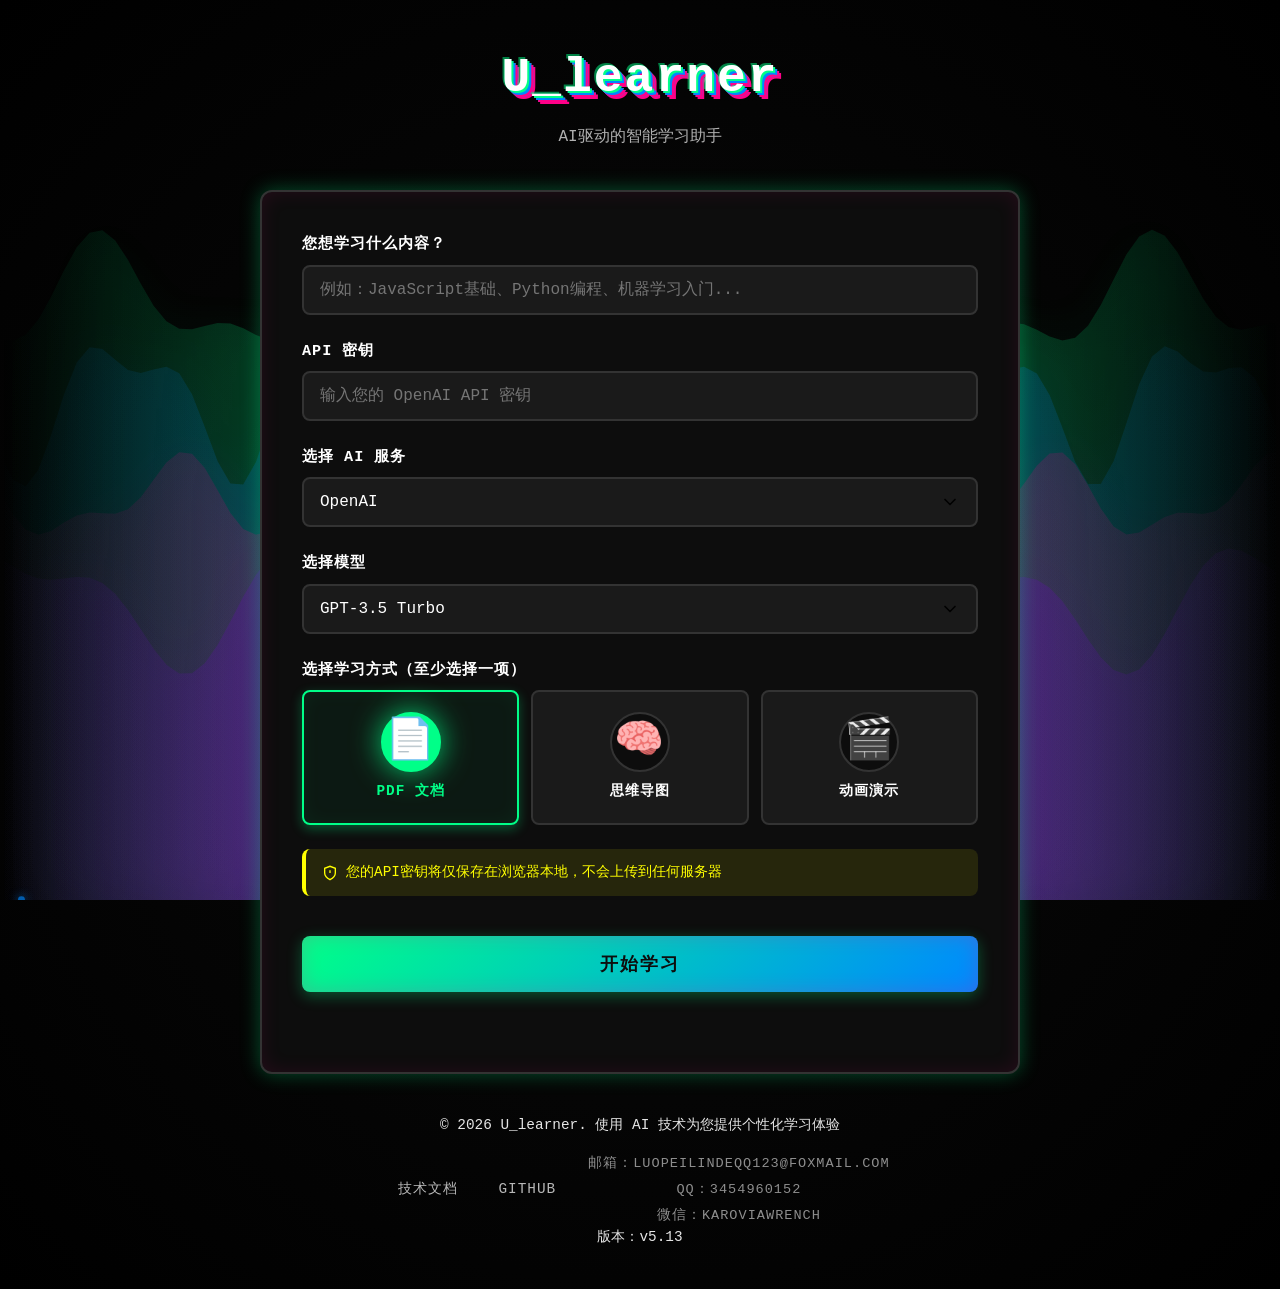
<file: index.html>
<!DOCTYPE html>
<html lang="zh-CN">
<head>
    <meta charset="UTF-8">
    <meta name="viewport" content="width=device-width, initial-scale=1.0">
    <meta http-equiv="Cache-Control" content="no-cache, no-store, must-revalidate">
    <meta http-equiv="Pragma" content="no-cache">
    <meta http-equiv="Expires" content="0">
    <title>U_learner - 在线学习助手</title>
    <link rel="stylesheet" href="css/style.css">
</head>
<body>
    <div class="container">
        <header class="header">
            <h1 class="logo" data-text="U_learner">U_learner</h1>
            <p class="tagline">AI驱动的智能学习助手</p>
        </header>

        <main class="main-content">
            <div class="search-section">
                <form id="searchForm" class="search-form">
                    <div class="form-group">
                        <label for="searchInput">您想学习什么内容？</label>
                        <input
                            type="text"
                            id="searchInput"
                            class="search-input"
                            placeholder="例如：JavaScript基础、Python编程、机器学习入门..."
                            required
                        >
                    </div>

                    <div class="form-group">
                        <label for="apiKeyInput">API 密钥</label>
                        <input
                            type="password"
                            id="apiKeyInput"
                            class="api-input"
                            placeholder="输入您的 OpenAI API 密钥"
                        >
                        <button type="button" class="toggle-password" id="togglePassword">
                            <svg xmlns="http://www.w3.org/2000/svg" width="20" height="20" viewBox="0 0 24 24" fill="none" stroke="currentColor" stroke-width="2">
                                <path d="M1 12s4-8 11-8 11 8 11 8-4 8-11 8-11-8-11-8z"/>
                                <circle cx="12" cy="12" r="3"/>
                            </svg>
                        </button>
                    </div>

                    <div class="form-group">
                        <label for="aiServiceSelect">选择 AI 服务</label>
                        <select id="aiServiceSelect" class="service-select"></select>
                    </div>

                    <div class="form-group">
                        <label for="modelSelect">选择模型</label>
                        <select id="modelSelect" class="model-select"></select>
                    </div>

                    <div class="form-group">
                        <label>选择学习方式（至少选择一项）</label>
                        <div class="learning-options">
                            <label class="option-card">
                                <input type="checkbox" name="learningMode" value="pdf" checked>
                                <span class="option-icon">📄</span>
                                <span class="option-label">PDF 文档</span>
                            </label>
                            <label class="option-card">
                                <input type="checkbox" name="learningMode" value="mindmap">
                                <span class="option-icon">🧠</span>
                                <span class="option-label">思维导图</span>
                            </label>
                            <label class="option-card">
                                <input type="checkbox" name="learningMode" value="animation">
                                <span class="option-icon">🎬</span>
                                <span class="option-label">动画演示</span>
                            </label>
                        </div>
                    </div>

                    <div class="security-warning">
                        <svg xmlns="http://www.w3.org/2000/svg" width="16" height="16" viewBox="0 0 24 24" fill="none" stroke="currentColor" stroke-width="2">
                            <path d="M12 22s8-4 8-10V5l-8-3-8 3v7c0 6 8 10 8 10z"/>
                            <path d="M12 8v4"/>
                            <path d="M12 16h.01"/>
                        </svg>
                        <span>您的API密钥将仅保存在浏览器本地，不会上传到任何服务器</span>
                    </div>

                    <button type="submit" class="submit-btn" id="submitBtn">
                        <span class="btn-text">开始学习</span>
                        <span class="btn-loader" style="display: none;">
                            <svg xmlns="http://www.w3.org/2000/svg" width="20" height="20" viewBox="0 0 24 24" fill="none" stroke="currentColor" stroke-width="2">
                                <path d="M21 12a9 9 0 1 1-6.219-8.56"/>
                            </svg>
                        </span>
                    </button>
                </form>
            </div>

            <div class="recent-searches" id="recentSearches">
                <h3>最近搜索</h3>
                <ul id="recentList"></ul>
            </div>
        </main>

        <footer class="footer">
            <div class="footer-content">
                <p>&copy; 2026 U_learner. 使用 AI 技术为您提供个性化学习体验</p>
                <div class="footer-links">
                    <a href="docs.html" target="_blank">技术文档</a>
                    <a href="https://github.com/Karovia/Karovia.github.io" target="_blank" rel="noopener">GitHub</a>
                    <div class="contact-info">
                        <span>邮箱：luopeilindeqq123@foxmail.com</span>
                        <span>QQ：3454960152</span>
                        <span>微信：KaroviaWrench</span>
                    </div>
                </div>
                <p class="version-info">版本：v5.13</p>
            </div>
        </footer>
    </div>

    <div id="notification" class="notification" style="display: none;"></div>

    <!-- 内联初始化代码 - 确保下拉菜单始终显示 -->
    <script>
        (function() {
            console.log('内联初始化代码执行...');

            // 定义服务配置
            const services = {
                openai: 'OpenAI',
                gemini: 'Google Gemini',
                claude: 'Anthropic Claude',
                deepseek: 'Deepseek',
                zhipu: '智谱 AI (ChatGLM)',
                doubao: '豆包',
                kouzi: '扣子 AI'
            };

            // 定义模型配置
            const models = {
                openai: {
                    'gpt-3.5-turbo': 'GPT-3.5 Turbo',
                    'gpt-4': 'GPT-4',
                    'gpt-4-turbo': 'GPT-4 Turbo',
                    'gpt-4o': 'GPT-4O',
                    'gpt-4o-mini': 'GPT-4O Mini'
                },
                gemini: {
                    'gemini-pro': 'Gemini Pro',
                    'gemini-1.5-pro': 'Gemini 1.5 Pro',
                    'gemini-1.5-flash': 'Gemini 1.5 Flash'
                },
                claude: {
                    'claude-3-haiku-20240307': 'Claude 3 Haiku',
                    'claude-3-sonnet-20240229': 'Claude 3 Sonnet',
                    'claude-3-opus-20240229': 'Claude 3 Opus',
                    'claude-3-5-sonnet-20241022': 'Claude 3.5 Sonnet'
                },
                deepseek: {
                    'deepseek-chat': 'Deepseek Chat',
                    'deepseek-coder': 'Deepseek Coder'
                },
                zhipu: {
                    'glm-4': 'GLM-4',
                    'glm-4v': 'GLM-4V',
                    'glm-4.6v': 'GLM-4.6V',
                    'glm-4.5-air': 'GLM-4.5 Air',
                    'glm-4.7': 'GLM-4.7',
                    'glm-3-turbo': 'GLM-3 Turbo'
                },
                doubao: {
                    'doubao-pro-4k': '豆包 Pro 4K',
                    'doubao-pro-32k': '豆包 Pro 32K',
                    'doubao-lite': '豆包 Lite'
                },
                kouzi: {
                    'kouzi-pro': '扣子 Pro',
                    'kouzi-lite': '扣子 Lite'
                }
            };

            // 等待 DOM 加载
            function initSelects() {
                const serviceSelect = document.getElementById('aiServiceSelect');
                const modelSelect = document.getElementById('modelSelect');

                if (!serviceSelect || !modelSelect) {
                    console.error('未找到 select 元素，延迟重试...');
                    setTimeout(initSelects, 100);
                    return;
                }

                console.log('开始填充服务列表...');

                // 填充服务列表
                Object.entries(services).forEach(([serviceId, serviceName]) => {
                    const option = document.createElement('option');
                    option.value = serviceId;
                    option.textContent = serviceName;
                    serviceSelect.appendChild(option);
                    console.log(`添加服务: ${serviceId} - ${serviceName}`);
                });

                // 初始化模型列表（默认 OpenAI）
                updateModels(serviceSelect.value);

                // 绑定事件
                serviceSelect.addEventListener('change', function() {
                    console.log('服务切换事件触发:', this.value);
                    updateModels(this.value);
                });
            }

            // 更新模型列表
            function updateModels(serviceId) {
                const modelSelect = document.getElementById('modelSelect');
                const apiKeyInput = document.getElementById('apiKeyInput');
                if (!modelSelect) {
                    console.error('未找到 modelSelect');
                    return;
                }

                console.log(`更新模型列表: ${serviceId}`);

                modelSelect.innerHTML = '';

                const serviceModels = models[serviceId];
                if (serviceModels) {
                    Object.entries(serviceModels).forEach(([modelId, modelName]) => {
                        const option = document.createElement('option');
                        option.value = modelId;
                        option.textContent = modelName;
                        modelSelect.appendChild(option);
                        console.log(`添加模型: ${modelId} - ${modelName}`);
                    });
                }

                // 更新 API 密钥输入框的 placeholder
                if (apiKeyInput) {
                    const serviceName = services[serviceId];
                    if (serviceName) {
                        apiKeyInput.placeholder = `输入您的 ${serviceName} API 密钥`;
                        console.log(`更新 placeholder: ${apiKeyInput.placeholder}`);
                    }
                }
            }

            // 开始初始化
            if (document.readyState === 'loading') {
                document.addEventListener('DOMContentLoaded', initSelects);
            } else {
                initSelects();
            }
        })();
    </script>

    <!-- 第三方库 -->
    <script src="lib/axios.min.js"></script>
    <script src="lib/html2pdf.min.js"></script>
    <script src="lib/d3.min.js"></script>
    <script src="lib/gsap.min.js"></script>

    <!-- 应用脚本 -->
    <script src="config/api-config.js?v=5.13"></script>
    <script src="js/api.js?v=5.13"></script>
    <script src="js/app.js?v=5.13"></script>
    <script src="js/aurora.js"></script>
</body>
</html>
</file>
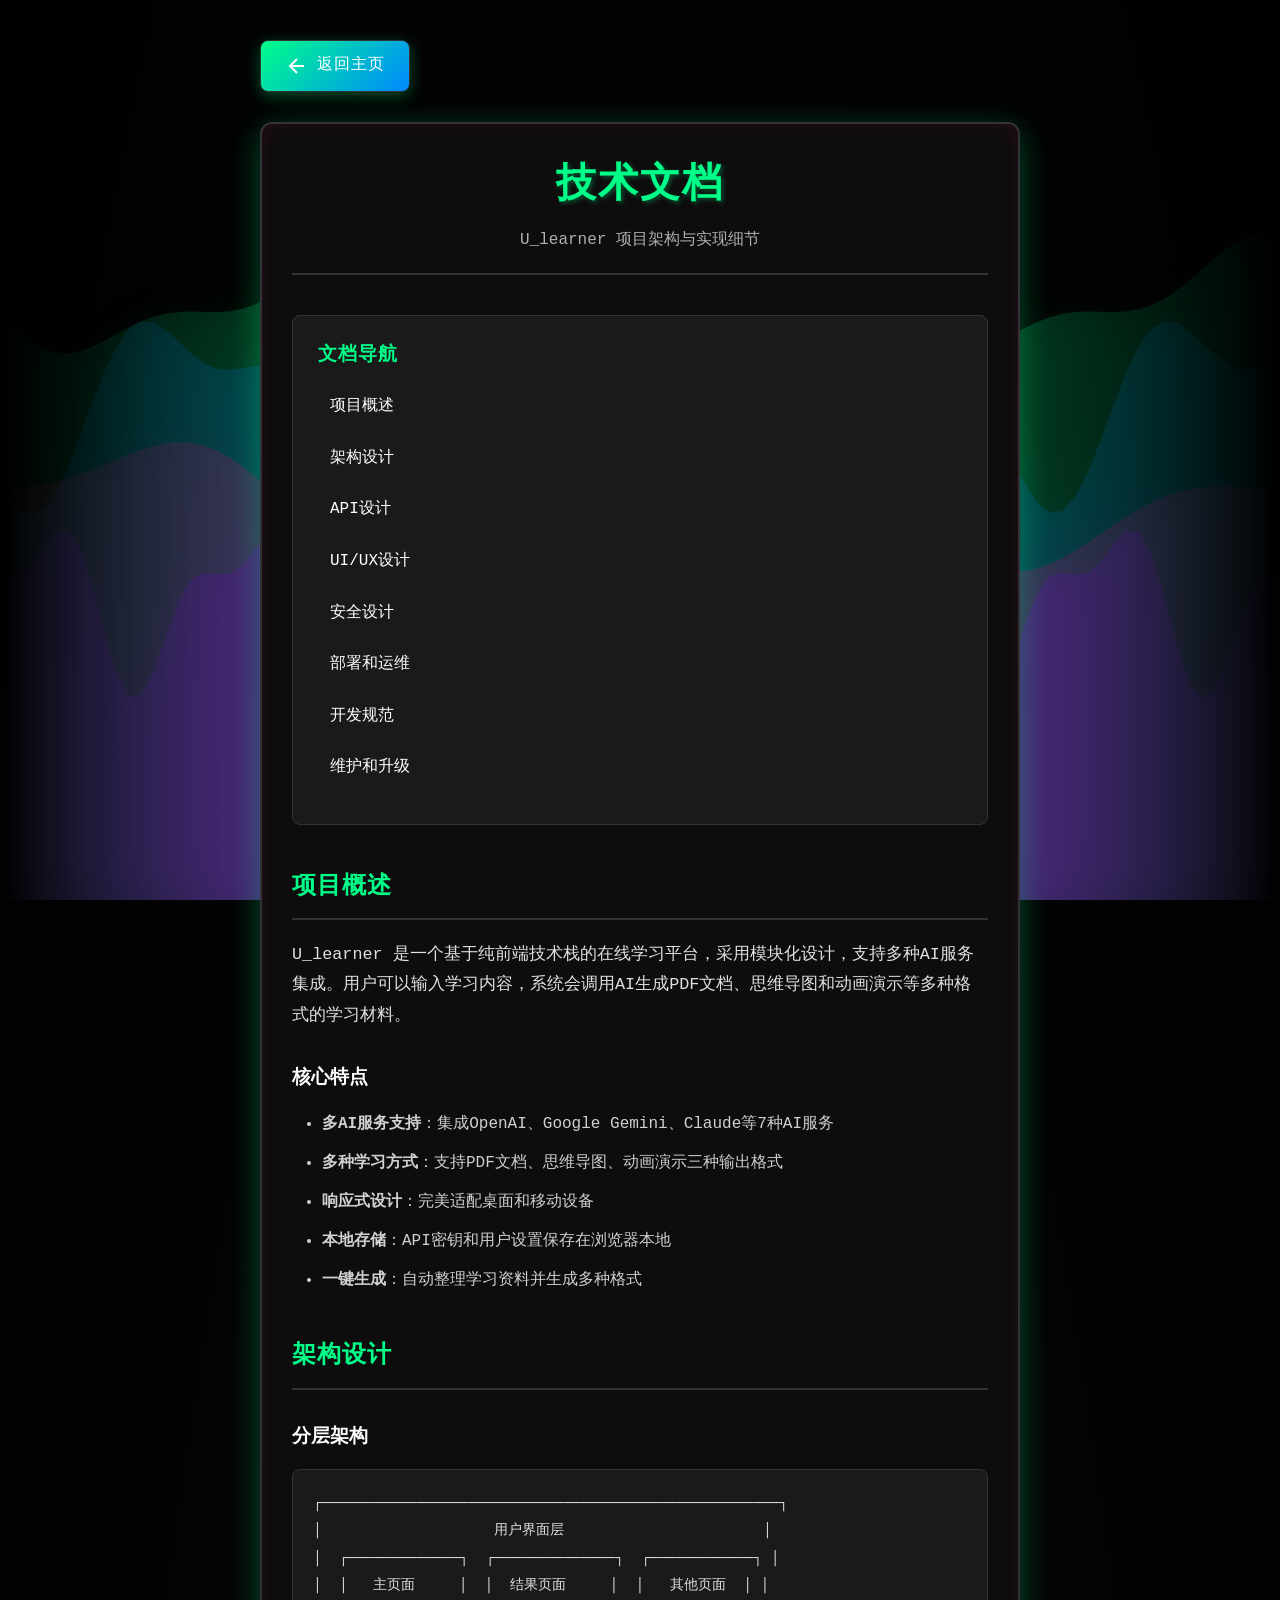
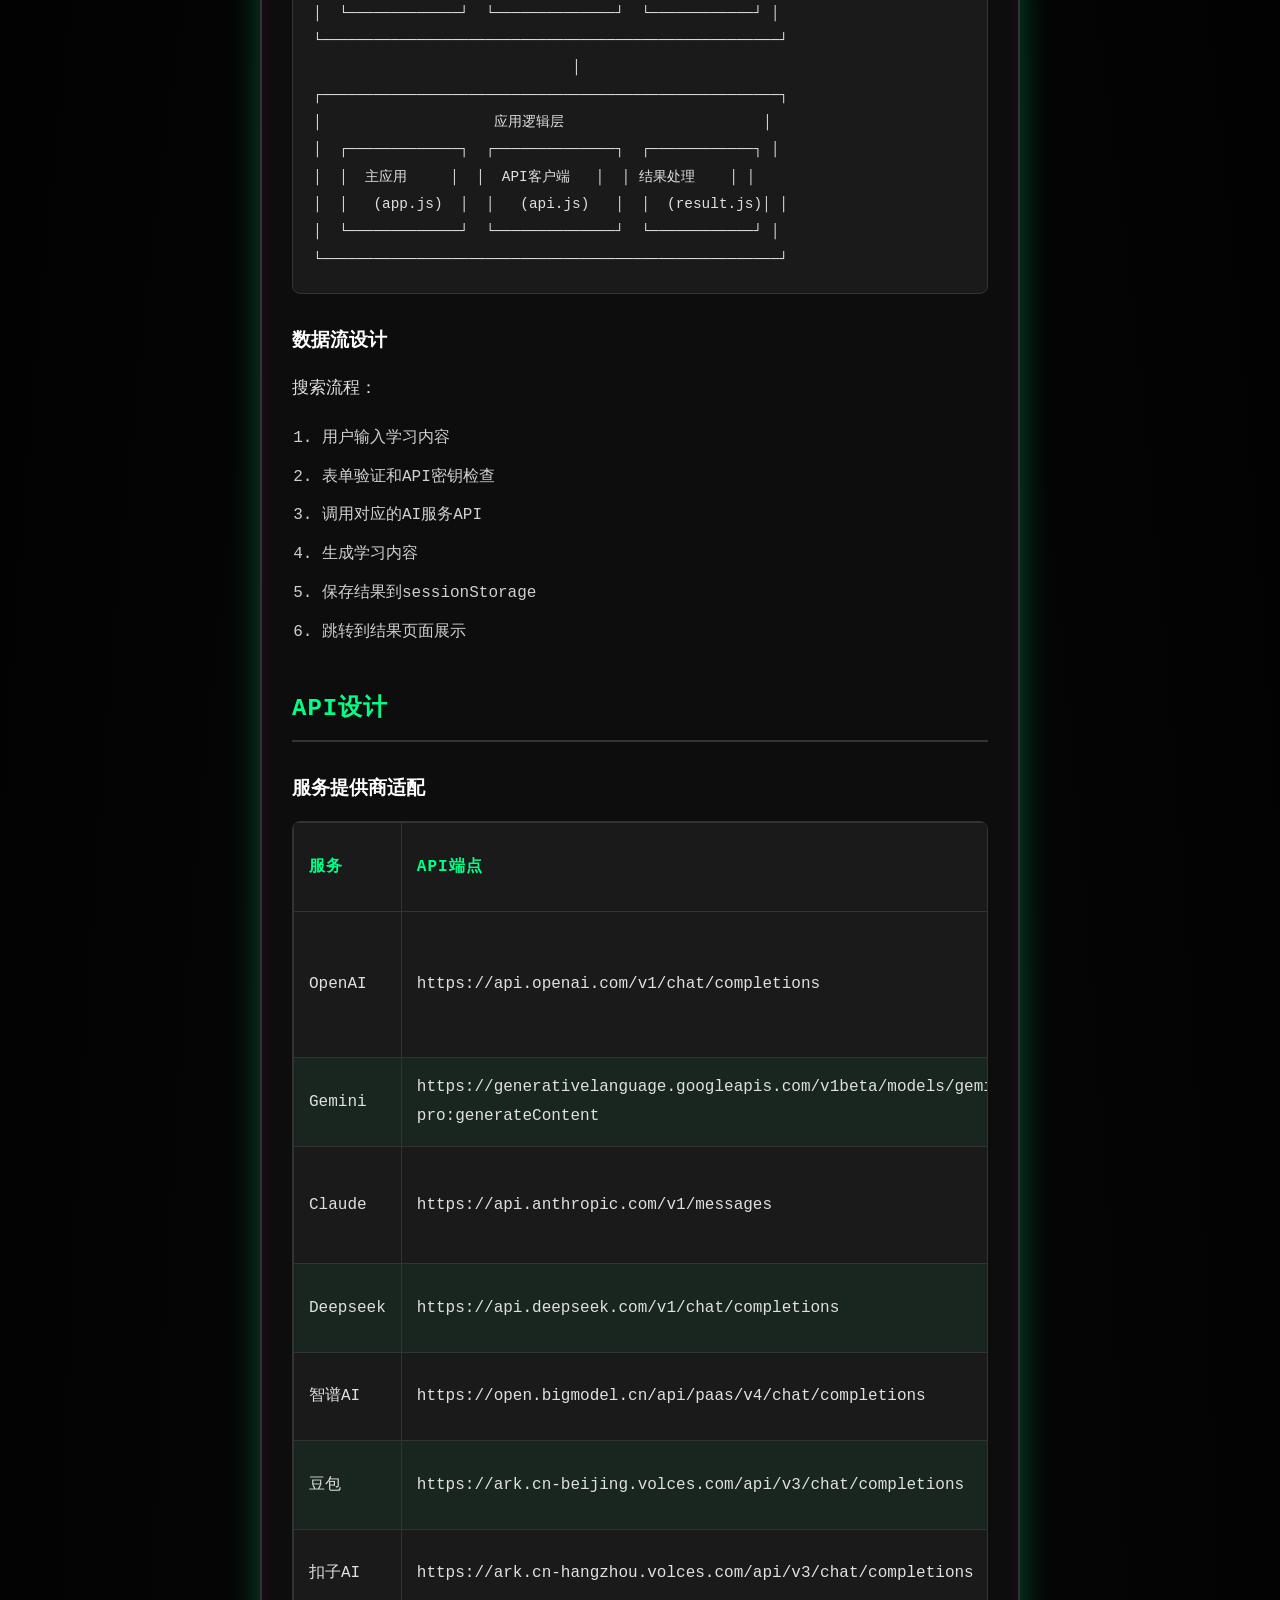
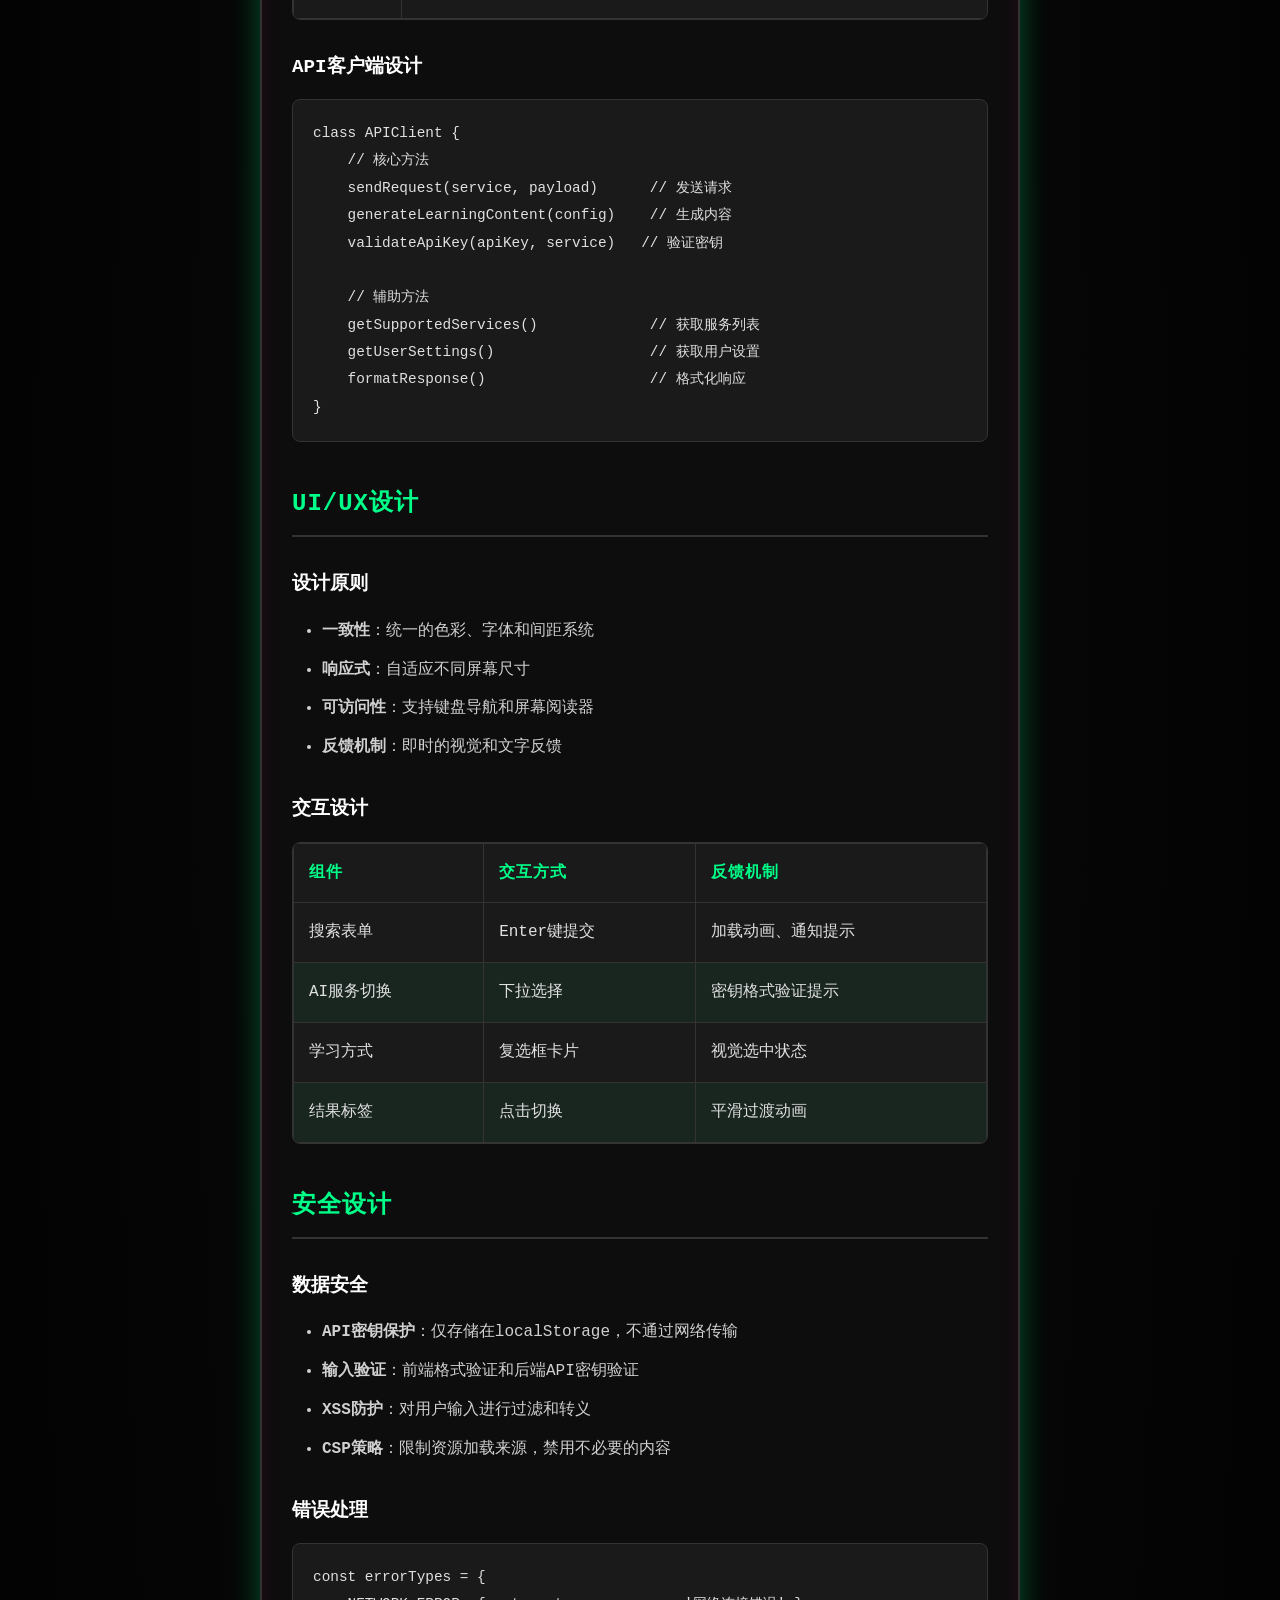
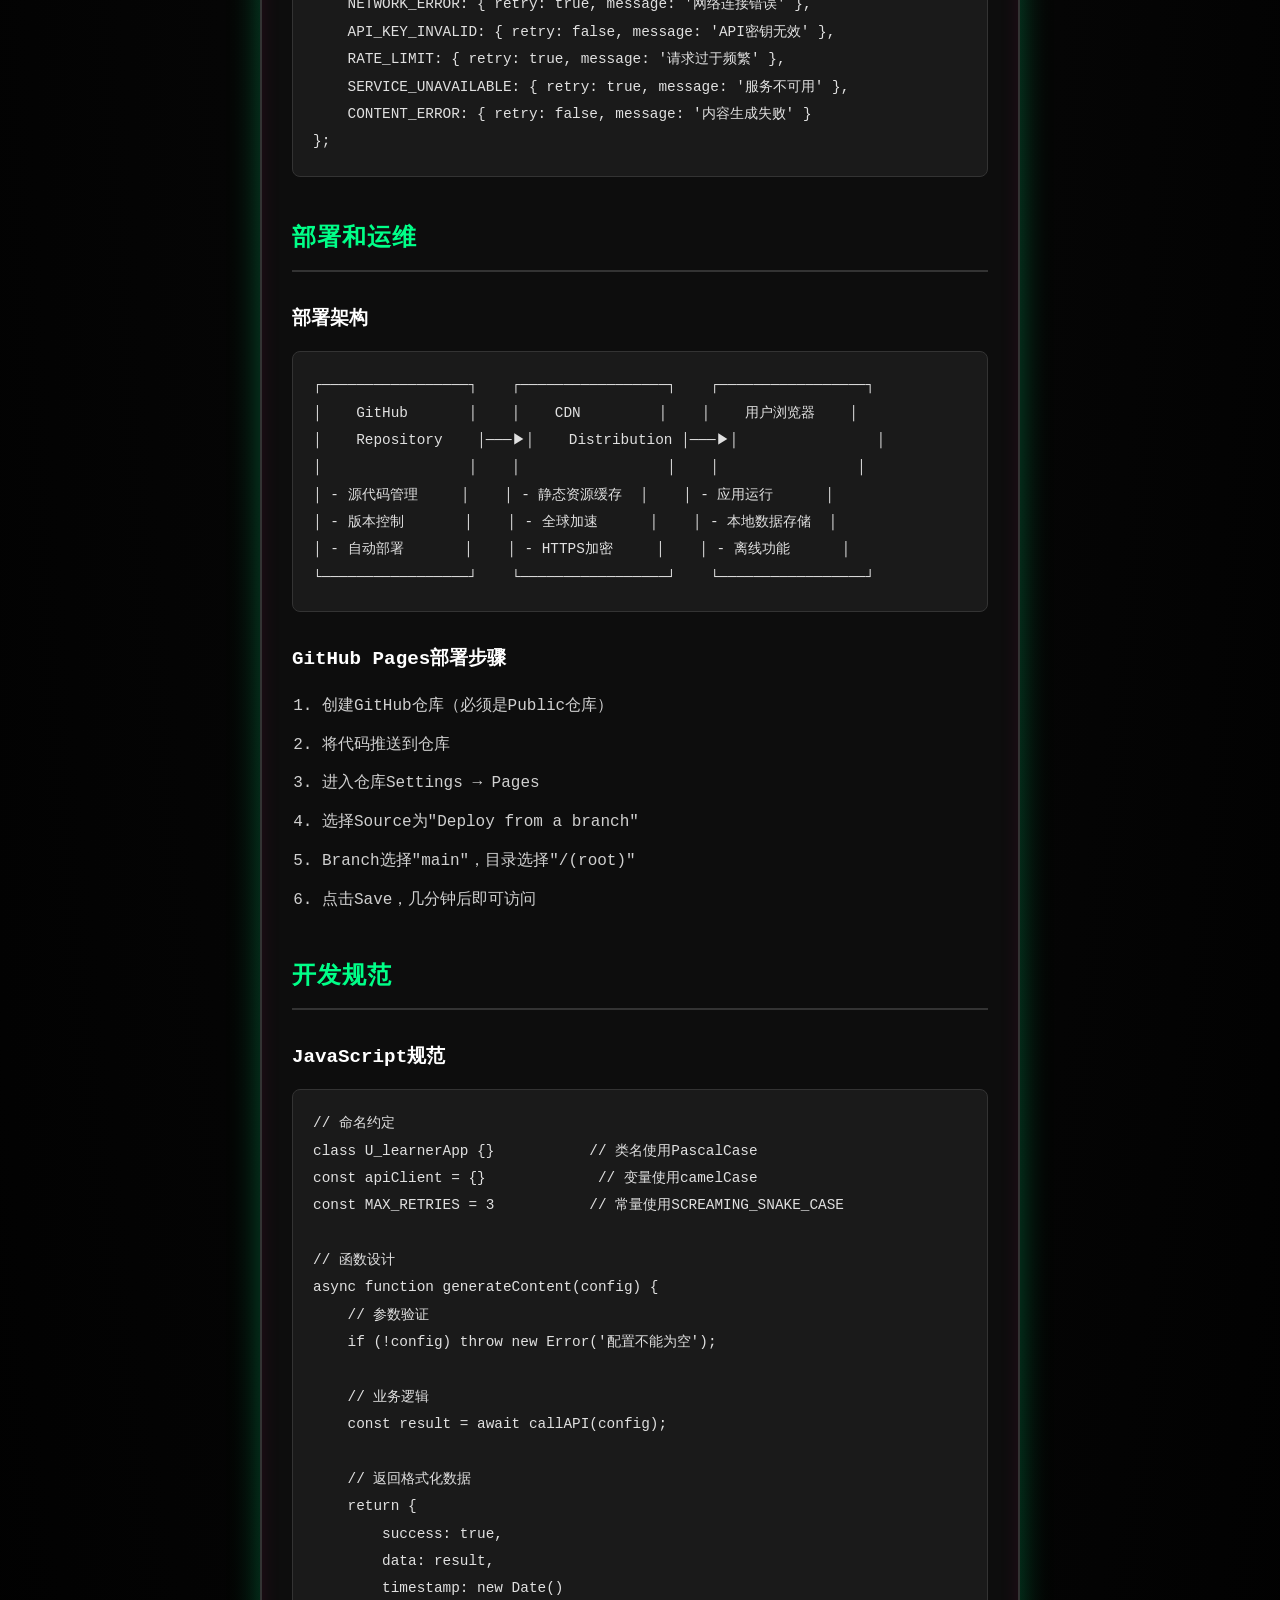
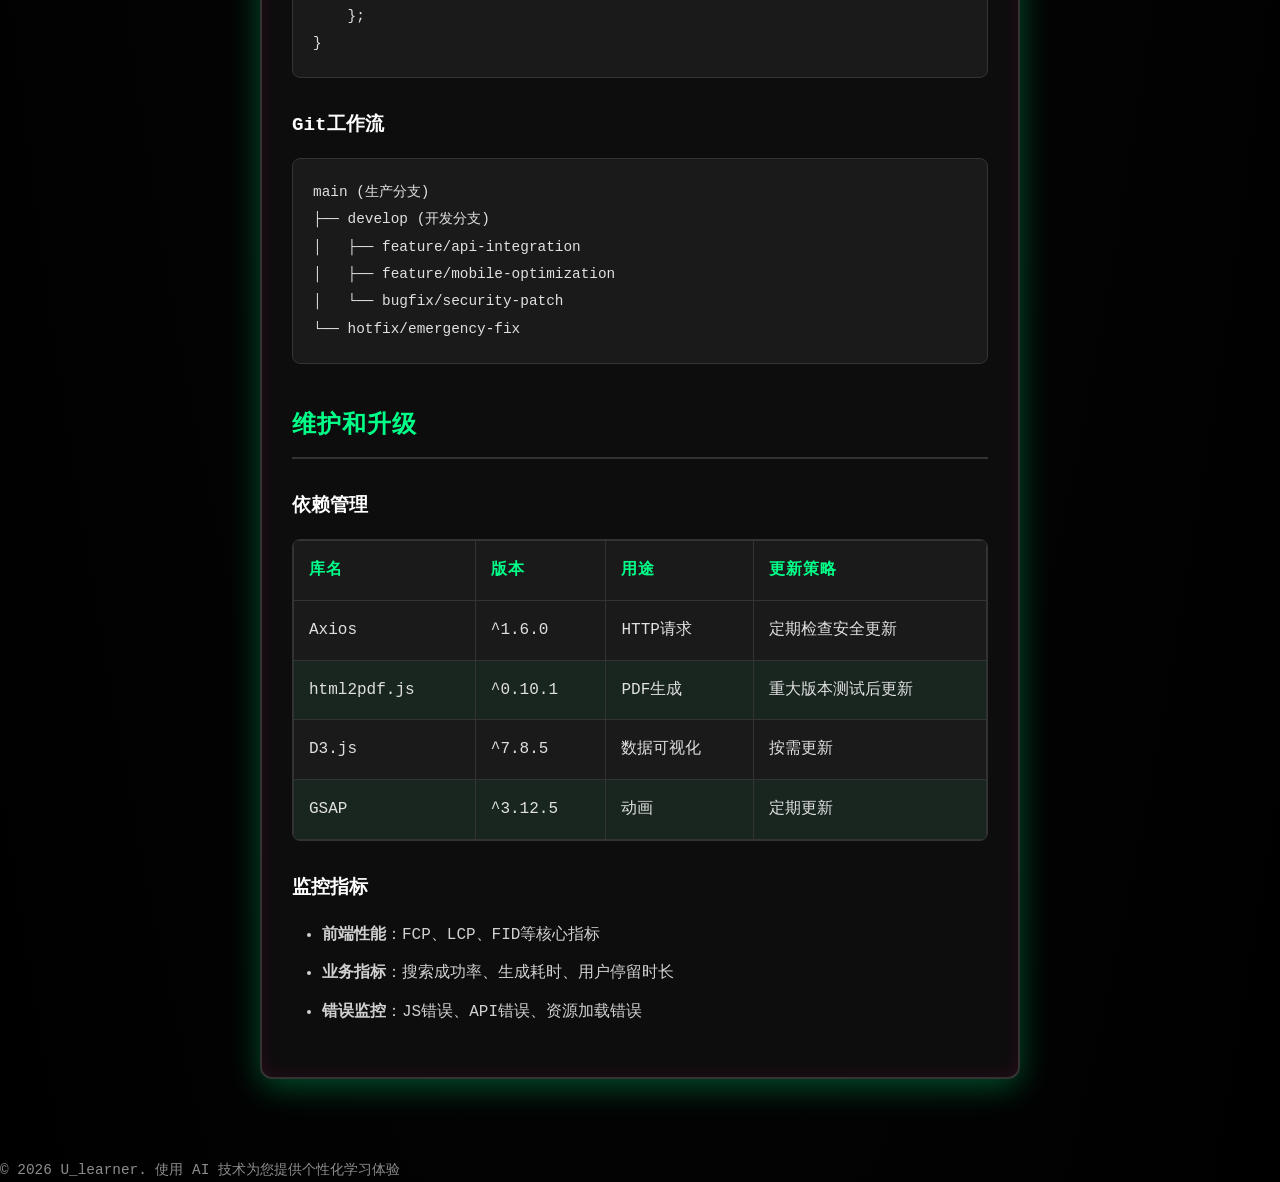
<file: docs.html>
<!DOCTYPE html>
<html lang="zh-CN">
<head>
    <meta charset="UTF-8">
    <meta name="viewport" content="width=device-width, initial-scale=1.0">
    <title>技术文档 - U_learner</title>
    <link rel="stylesheet" href="css/style.css">
    <style>
        /* 文档页面特有样式 */
        body {
            font-family: 'Courier New', monospace;
            background: #000000;
            background: radial-gradient(ellipse at center, #0a0a0a 0%, #000000 100%);
            min-height: 100vh;
            color: #e0e0e0;
        }

        :root {
            --primary-color: #00ff88;
            --primary-hover: #00cc66;
            --secondary-color: #ff0088;
            --background-light: #1a1a1a;
            --background-white: #0d0d0d;
            --text-primary: #ffffff;
            --text-secondary: #b0b0b0;
            --border-color: #333333;
            --shadow: 0 2px 8px rgba(0, 255, 136, 0.2);
            --shadow-hover: 0 4px 16px rgba(0, 255, 136, 0.3);
            --radius: 8px;
            --radius-lg: 12px;
        }

        .container {
            max-width: 800px;
            margin: 0 auto;
            padding: 40px 20px;
            min-height: 100vh;
            position: relative;
            z-index: 1;
        }

        .docs-container {
            max-width: 1000px;
            margin: 0 auto;
            padding: 30px;
            background: #0d0d0d;
            border: 2px solid var(--border-color);
            border-radius: var(--radius-lg);
            box-shadow: 0 8px 32px rgba(0, 255, 136, 0.3),
                        inset 0 0 20px rgba(255, 0, 136, 0.1);
        }

        .docs-header {
            text-align: center;
            margin-bottom: 40px;
            padding-bottom: 20px;
            border-bottom: 2px solid var(--border-color);
        }

        .docs-header h1 {
            color: var(--primary-color);
            font-size: 2.5rem;
            margin-bottom: 10px;
            font-family: 'Press Start 2P', 'Courier New', monospace;
            letter-spacing: 2px;
            text-shadow: 2px 2px 4px rgba(0, 255, 136, 0.3);
        }

        .docs-header .tagline {
            color: var(--text-secondary);
            font-size: 1rem;
            font-family: 'Courier New', monospace;
        }

        .docs-nav {
            background: var(--background-light);
            padding: 25px;
            border-radius: var(--radius);
            margin-bottom: 30px;
            border: 1px solid var(--border-color);
        }

        .docs-nav h3 {
            margin-bottom: 15px;
            color: var(--primary-color);
            font-family: 'Courier New', monospace;
            text-transform: uppercase;
            letter-spacing: 1px;
        }

        .docs-nav ul {
            list-style: none;
        }

        .docs-nav li {
            margin-bottom: 10px;
        }

        .docs-nav a {
            color: var(--text-primary);
            text-decoration: none;
            font-weight: 500;
            transition: all 0.3s ease;
            font-family: 'Courier New', monospace;
            display: block;
            padding: 8px 12px;
            border-radius: 4px;
        }

        .docs-nav a:hover {
            background: rgba(0, 255, 136, 0.1);
            color: var(--primary-color);
            transform: translateX(5px);
        }

        .docs-content {
            line-height: 1.8;
        }

        .docs-content h2 {
            color: var(--primary-color);
            margin-top: 40px;
            margin-bottom: 20px;
            padding-bottom: 10px;
            border-bottom: 2px solid var(--border-color);
            font-family: 'Courier New', monospace;
            text-transform: uppercase;
            letter-spacing: 1px;
        }

        .docs-content h3 {
            color: var(--text-primary);
            margin-top: 30px;
            margin-bottom: 15px;
            font-size: 1.2rem;
        }

        .docs-content p {
            margin-bottom: 20px;
            color: #e0e0e0;
            font-size: 1.05rem;
        }

        .docs-content ul,
        .docs-content ol {
            margin-bottom: 20px;
            padding-left: 30px;
        }

        .docs-content li {
            margin-bottom: 10px;
            color: #d0d0d0;
            line-height: 1.8;
        }

        .docs-content code {
            background: rgba(0, 255, 136, 0.15);
            padding: 4px 8px;
            border-radius: 4px;
            font-family: 'Consolas', 'Monaco', monospace;
            font-size: 0.9rem;
            color: var(--primary-color);
            border: 1px solid rgba(0, 255, 136, 0.3);
        }

        .docs-content pre {
            background: #1a1a1a;
            padding: 20px;
            border-radius: var(--radius);
            overflow-x: auto;
            margin-bottom: 25px;
            border: 1px solid var(--border-color);
            font-size: 0.95rem;
        }

        .docs-content pre code {
            background: transparent;
            border: none;
            padding: 0;
            color: #e0e0e0;
        }

        .docs-content blockquote {
            border-left: 4px solid var(--primary-color);
            padding-left: 20px;
            margin: 20px 0;
            color: var(--text-secondary);
            font-style: italic;
            background: rgba(0, 255, 136, 0.05);
            padding: 15px 20px;
            border-radius: 4px;
        }

        .docs-content table {
            width: 100%;
            border-collapse: collapse;
            margin-bottom: 0;
            background: transparent;
        }

        .docs-content th,
        .docs-content td {
            border: 1px solid var(--border-color);
            padding: 15px;
            text-align: left;
            color: #e0e0e0;
        }

        .docs-content th {
            background: #1a1a1a;
            font-weight: 600;
            color: var(--primary-color);
            text-transform: uppercase;
            letter-spacing: 1px;
            font-family: 'Courier New', monospace;
        }

        .docs-content tr:nth-child(even) {
            background: rgba(0, 255, 136, 0.05);
        }

        .docs-content tr:hover {
            background: rgba(0, 255, 136, 0.1);
        }

        /* 表格容器样式 - 支持横向滚动 */
        .table-container {
            overflow-x: auto;
            border-radius: var(--radius);
            margin-bottom: 25px;
            border: 1px solid var(--border-color);
            background: var(--background-light);
            /* 自定义滚动条样式 */
            scrollbar-width: thin;
            scrollbar-color: var(--primary-color) var(--background-light);
        }

        /* Webkit浏览器滚动条样式 */
        .table-container::-webkit-scrollbar {
            height: 8px;
        }

        .table-container::-webkit-scrollbar-track {
            background: var(--background-light);
            border-radius: 4px;
        }

        .table-container::-webkit-scrollbar-thumb {
            background: var(--primary-color);
            border-radius: 4px;
        }

        .table-container::-webkit-scrollbar-thumb:hover {
            background: var(--primary-hover);
        }

        .back-button {
            display: inline-flex;
            align-items: center;
            gap: 8px;
            padding: 12px 24px;
            background: linear-gradient(135deg, var(--primary-color) 0%, #0088ff 100%);
            color: white;
            text-decoration: none;
            border-radius: var(--radius);
            transition: all 0.3s ease;
            margin-bottom: 30px;
            font-family: 'Courier New', monospace;
            text-transform: uppercase;
            letter-spacing: 1px;
            border: 1px solid var(--border-color);
            box-shadow: 0 4px 15px rgba(0, 255, 136, 0.3);
        }

        .back-button:hover {
            background: linear-gradient(135deg, #0088ff 0%, var(--secondary-color) 100%);
            transform: translateY(-2px);
            box-shadow: 0 6px 20px rgba(0, 255, 136, 0.4);
        }

        .footer {
            margin-top: 40px;
            color: var(--text-secondary);
            opacity: 0.8;
            font-size: 0.9rem;
        }

        @media (max-width: 768px) {
            .docs-container {
                padding: 20px;
            }

            .docs-header h1 {
                font-size: 2rem;
            }

            .docs-nav {
                margin-bottom: 20px;
            }

            .docs-content table {
                font-size: 0.9rem;
            }

            .docs-content th,
            .docs-content td {
                padding: 10px;
            }
        }
    </style>
</head>
<body>
    <!-- 极光背景将在aurora.js中自动创建 -->

    <div class="container">
        <a href="index.html" class="back-button">
            <svg xmlns="http://www.w3.org/2000/svg" width="24" height="24" viewBox="0 0 24 24" fill="none" stroke="currentColor" stroke-width="2">
                <path d="M19 12H5M12 19l-7-7 7-7"/>
            </svg>
            返回主页
        </a>

        <div class="docs-container">
            <header class="docs-header">
                <h1>技术文档</h1>
                <p class="tagline">U_learner 项目架构与实现细节</p>
            </header>

            <nav class="docs-nav">
                <h3>文档导航</h3>
                <ul>
                    <li><a href="#overview">项目概述</a></li>
                    <li><a href="#architecture">架构设计</a></li>
                    <li><a href="#api">API设计</a></li>
                    <li><a href="#ui">UI/UX设计</a></li>
                    <li><a href="#security">安全设计</a></li>
                    <li><a href="#deployment">部署和运维</a></li>
                    <li><a href="#development">开发规范</a></li>
                    <li><a href="#maintenance">维护和升级</a></li>
                </ul>
            </nav>

            <main class="docs-content">
                <section id="overview">
                    <h2>项目概述</h2>
                    <p>U_learner 是一个基于纯前端技术栈的在线学习平台，采用模块化设计，支持多种AI服务集成。用户可以输入学习内容，系统会调用AI生成PDF文档、思维导图和动画演示等多种格式的学习材料。</p>

                    <h3>核心特点</h3>
                    <ul>
                        <li><strong>多AI服务支持</strong>：集成OpenAI、Google Gemini、Claude等7种AI服务</li>
                        <li><strong>多种学习方式</strong>：支持PDF文档、思维导图、动画演示三种输出格式</li>
                        <li><strong>响应式设计</strong>：完美适配桌面和移动设备</li>
                        <li><strong>本地存储</strong>：API密钥和用户设置保存在浏览器本地</li>
                        <li><strong>一键生成</strong>：自动整理学习资料并生成多种格式</li>
                    </ul>
                </section>

                <section id="architecture">
                    <h2>架构设计</h2>

                    <h3>分层架构</h3>
                    <pre><code>┌─────────────────────────────────────────────────────┐
│                    用户界面层                       │
│  ┌─────────────┐  ┌──────────────┐  ┌────────────┐ │
│  │   主页面     │  │  结果页面     │  │   其他页面  │ │
│  └─────────────┘  └──────────────┘  └────────────┘ │
└─────────────────────────────────────────────────────┘
                              │
┌─────────────────────────────────────────────────────┐
│                    应用逻辑层                       │
│  ┌─────────────┐  ┌──────────────┐  ┌────────────┐ │
│  │  主应用     │  │  API客户端   │  │ 结果处理    │ │
│  │   (app.js)  │  │   (api.js)   │  │  (result.js)│ │
│  └─────────────┘  └──────────────┘  └────────────┘ │
└─────────────────────────────────────────────────────┘</code></pre>

                    <h3>数据流设计</h3>
                    <p>搜索流程：</p>
                    <ol>
                        <li>用户输入学习内容</li>
                        <li>表单验证和API密钥检查</li>
                        <li>调用对应的AI服务API</li>
                        <li>生成学习内容</li>
                        <li>保存结果到sessionStorage</li>
                        <li>跳转到结果页面展示</li>
                    </ol>
                </section>

                <section id="api">
                    <h2>API设计</h2>

                    <h3>服务提供商适配</h3>
                    <div class="table-container">
                        <table>
                            <thead>
                                <tr>
                                    <th>服务</th>
                                    <th>API端点</th>
                                    <th>认证方式</th>
                                    <th>API Key格式</th>
                                    <th>响应格式</th>
                                </tr>
                            </thead>
                            <tbody>
                                <tr>
                                    <td>OpenAI</td>
                                    <td>https://api.openai.com/v1/chat/completions</td>
                                    <td>Bearer Token</td>
                                    <td><code>sk-proj-...</code> 或 <code>sk-...</code><br>51-56字符</td>
                                    <td>choices[0].message.content</td>
                                </tr>
                                <tr>
                                    <td>Gemini</td>
                                    <td>https://generativelanguage.googleapis.com/v1beta/models/gemini-pro:generateContent</td>
                                    <td>API Key</td>
                                    <td><code>AIza...</code><br>39字符</td>
                                    <td>candidates[0].content.parts[0].text</td>
                                </tr>
                                <tr>
                                    <td>Claude</td>
                                    <td>https://api.anthropic.com/v1/messages</td>
                                    <td>x-api-key</td>
                                    <td><code>sk-ant-api03-...</code><br>103字符</td>
                                    <td>content[0].text</td>
                                </tr>
                                <tr>
                                    <td>Deepseek</td>
                                    <td>https://api.deepseek.com/v1/chat/completions</td>
                                    <td>Bearer Token</td>
                                    <td><code>sk-...</code><br>48-51字符</td>
                                    <td>choices[0].message.content</td>
                                </tr>
                                <tr>
                                    <td>智谱AI</td>
                                    <td>https://open.bigmodel.cn/api/paas/v4/chat/completions</td>
                                    <td>Bearer Token</td>
                                    <td><code>id.secret</code><br>点号分隔</td>
                                    <td>choices[0].message.content</td>
                                </tr>
                                <tr>
                                    <td>豆包</td>
                                    <td>https://ark.cn-beijing.volces.com/api/v3/chat/completions</td>
                                    <td>Bearer Token</td>
                                    <td><code>ak-...</code> 或 <code>sk-...</code></td>
                                    <td>choices[0].message.content</td>
                                </tr>
                                <tr>
                                    <td>扣子AI</td>
                                    <td>https://ark.cn-hangzhou.volces.com/api/v3/chat/completions</td>
                                    <td>Bearer Token</td>
                                    <td><code>pat_...</code></td>
                                    <td>choices[0].message.content</td>
                                </tr>
                            </tbody>
                        </table>
                    </div>

                    <h3>API客户端设计</h3>
                    <pre><code>class APIClient {
    // 核心方法
    sendRequest(service, payload)      // 发送请求
    generateLearningContent(config)    // 生成内容
    validateApiKey(apiKey, service)   // 验证密钥

    // 辅助方法
    getSupportedServices()             // 获取服务列表
    getUserSettings()                  // 获取用户设置
    formatResponse()                   // 格式化响应
}</code></pre>
                </section>

                <section id="ui">
                    <h2>UI/UX设计</h2>

                    <h3>设计原则</h3>
                    <ul>
                        <li><strong>一致性</strong>：统一的色彩、字体和间距系统</li>
                        <li><strong>响应式</strong>：自适应不同屏幕尺寸</li>
                        <li><strong>可访问性</strong>：支持键盘导航和屏幕阅读器</li>
                        <li><strong>反馈机制</strong>：即时的视觉和文字反馈</li>
                    </ul>

                    <h3>交互设计</h3>
                    <div class="table-container">
                        <table>
                            <thead>
                                <tr>
                                    <th>组件</th>
                                    <th>交互方式</th>
                                    <th>反馈机制</th>
                                </tr>
                            </thead>
                            <tbody>
                                <tr>
                                    <td>搜索表单</td>
                                    <td>Enter键提交</td>
                                    <td>加载动画、通知提示</td>
                                </tr>
                                <tr>
                                    <td>AI服务切换</td>
                                    <td>下拉选择</td>
                                    <td>密钥格式验证提示</td>
                                </tr>
                                <tr>
                                    <td>学习方式</td>
                                    <td>复选框卡片</td>
                                    <td>视觉选中状态</td>
                                </tr>
                                <tr>
                                    <td>结果标签</td>
                                    <td>点击切换</td>
                                    <td>平滑过渡动画</td>
                                </tr>
                            </tbody>
                        </table>
                    </div>
                </section>

                <section id="security">
                    <h2>安全设计</h2>

                    <h3>数据安全</h3>
                    <ul>
                        <li><strong>API密钥保护</strong>：仅存储在localStorage，不通过网络传输</li>
                        <li><strong>输入验证</strong>：前端格式验证和后端API密钥验证</li>
                        <li><strong>XSS防护</strong>：对用户输入进行过滤和转义</li>
                        <li><strong>CSP策略</strong>：限制资源加载来源，禁用不必要的内容</li>
                    </ul>

                    <h3>错误处理</h3>
                    <pre><code>const errorTypes = {
    NETWORK_ERROR: { retry: true, message: '网络连接错误' },
    API_KEY_INVALID: { retry: false, message: 'API密钥无效' },
    RATE_LIMIT: { retry: true, message: '请求过于频繁' },
    SERVICE_UNAVAILABLE: { retry: true, message: '服务不可用' },
    CONTENT_ERROR: { retry: false, message: '内容生成失败' }
};</code></pre>
                </section>

                <section id="deployment">
                    <h2>部署和运维</h2>

                    <h3>部署架构</h3>
                    <pre><code>┌─────────────────┐    ┌─────────────────┐    ┌─────────────────┐
│    GitHub       │    │    CDN         │    │    用户浏览器    │
│    Repository    │───▶│    Distribution │───▶│                │
│                 │    │                 │    │                │
│ - 源代码管理     │    │ - 静态资源缓存  │    │ - 应用运行      │
│ - 版本控制       │    │ - 全球加速      │    │ - 本地数据存储  │
│ - 自动部署       │    │ - HTTPS加密     │    │ - 离线功能      │
└─────────────────┘    └─────────────────┘    └─────────────────┘</code></pre>

                    <h3>GitHub Pages部署步骤</h3>
                    <ol>
                        <li>创建GitHub仓库（必须是Public仓库）</li>
                        <li>将代码推送到仓库</li>
                        <li>进入仓库Settings → Pages</li>
                        <li>选择Source为"Deploy from a branch"</li>
                        <li>Branch选择"main"，目录选择"/(root)"</li>
                        <li>点击Save，几分钟后即可访问</li>
                    </ol>
                </section>

                <section id="development">
                    <h2>开发规范</h2>

                    <h3>JavaScript规范</h3>
                    <pre><code>// 命名约定
class U_learnerApp {}           // 类名使用PascalCase
const apiClient = {}             // 变量使用camelCase
const MAX_RETRIES = 3           // 常量使用SCREAMING_SNAKE_CASE

// 函数设计
async function generateContent(config) {
    // 参数验证
    if (!config) throw new Error('配置不能为空');

    // 业务逻辑
    const result = await callAPI(config);

    // 返回格式化数据
    return {
        success: true,
        data: result,
        timestamp: new Date()
    };
}</code></pre>

                    <h3>Git工作流</h3>
                    <pre><code>main (生产分支)
├── develop (开发分支)
│   ├── feature/api-integration
│   ├── feature/mobile-optimization
│   └── bugfix/security-patch
└── hotfix/emergency-fix</code></pre>
                </section>

                <section id="maintenance">
                    <h2>维护和升级</h2>

                    <h3>依赖管理</h3>
                    <div class="table-container">
                        <table>
                            <thead>
                                <tr>
                                    <th>库名</th>
                                    <th>版本</th>
                                    <th>用途</th>
                                    <th>更新策略</th>
                                </tr>
                            </thead>
                            <tbody>
                                <tr>
                                    <td>Axios</td>
                                    <td>^1.6.0</td>
                                    <td>HTTP请求</td>
                                    <td>定期检查安全更新</td>
                                </tr>
                                <tr>
                                    <td>html2pdf.js</td>
                                    <td>^0.10.1</td>
                                    <td>PDF生成</td>
                                    <td>重大版本测试后更新</td>
                                </tr>
                                <tr>
                                    <td>D3.js</td>
                                    <td>^7.8.5</td>
                                    <td>数据可视化</td>
                                    <td>按需更新</td>
                                </tr>
                                <tr>
                                    <td>GSAP</td>
                                    <td>^3.12.5</td>
                                    <td>动画</td>
                                    <td>定期更新</td>
                                </tr>
                            </tbody>
                        </table>
                    </div>

                    <h3>监控指标</h3>
                    <ul>
                        <li><strong>前端性能</strong>：FCP、LCP、FID等核心指标</li>
                        <li><strong>业务指标</strong>：搜索成功率、生成耗时、用户停留时长</li>
                        <li><strong>错误监控</strong>：JS错误、API错误、资源加载错误</li>
                    </ul>
                </section>
            </main>
        </div>
    </div>

    <footer class="footer">
        <p>&copy; 2026 U_learner. 使用 AI 技术为您提供个性化学习体验</p>
    </footer>

    <!-- 极光背景脚本 -->
    <script src="js/aurora.js"></script>
</body>
</html>
</file>
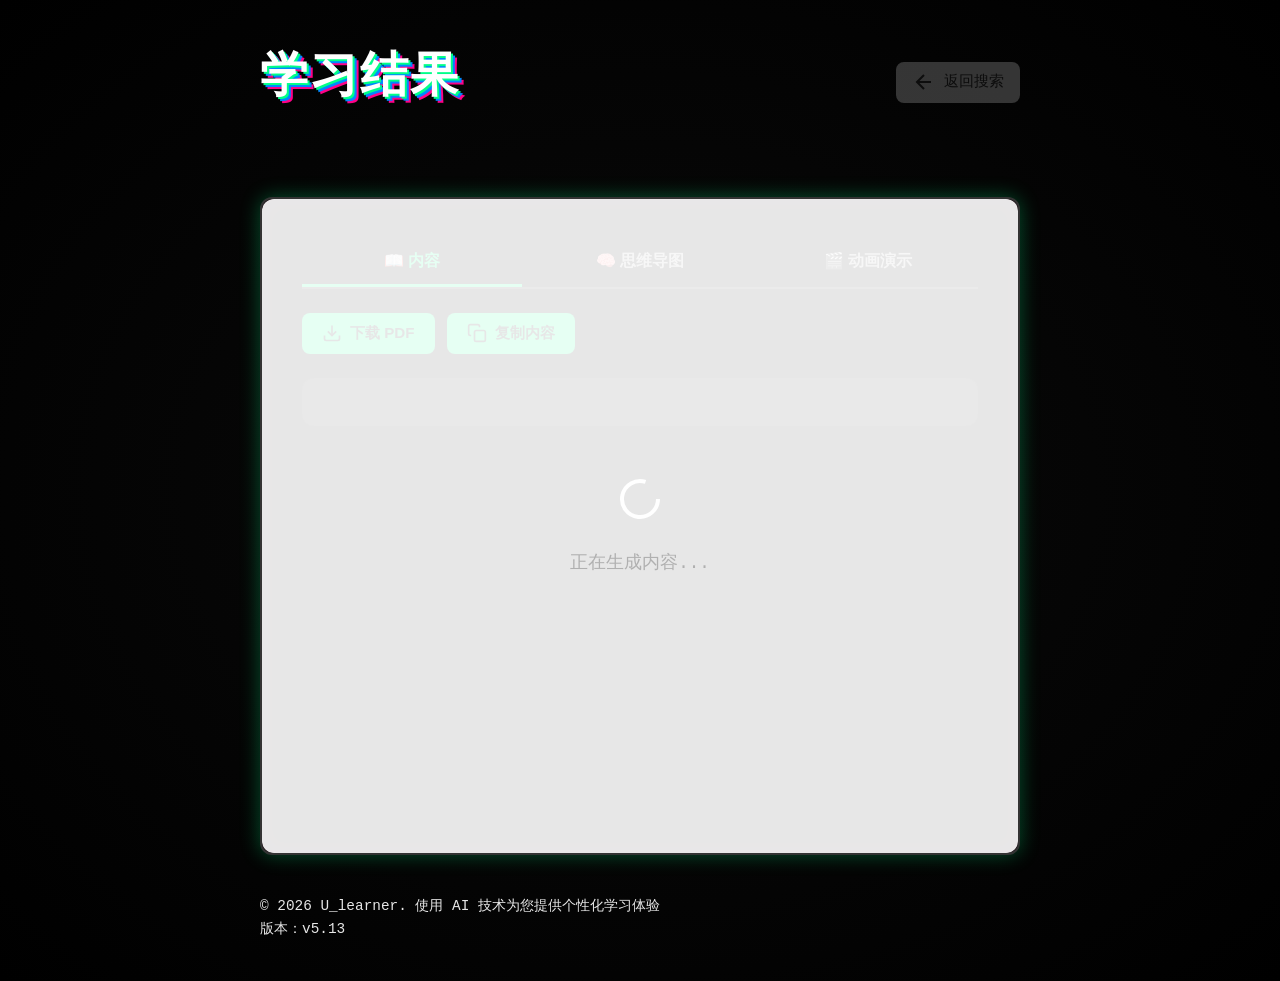
<file: result.html>
<!DOCTYPE html>
<html lang="zh-CN">
<head>
    <meta charset="UTF-8">
    <meta name="viewport" content="width=device-width, initial-scale=1.0">
    <title>学习结果 - U_learner</title>
    <link rel="stylesheet" href="css/style.css">
    <link rel="stylesheet" href="css/result.css">
</head>
<body>
    <div class="container">
        <header class="header">
            <div class="header-content">
                <h1 class="logo">学习结果</h1>
                <div class="back-button">
                    <a href="index.html" class="back-link">
                        <svg xmlns="http://www.w3.org/2000/svg" width="24" height="24" viewBox="0 0 24 24" fill="none" stroke="currentColor" stroke-width="2">
                            <path d="M19 12H5M12 19l-7-7 7-7"/>
                        </svg>
                        返回搜索
                    </a>
                </div>
            </div>
            <div class="topic-info">
                <h2 id="resultTopic"></h2>
                <p class="service-info" id="serviceInfo"></p>
            </div>
        </header>

        <main class="main-content">
            <!-- 标签页导航 -->
            <nav class="tab-nav" id="tabNav">
                <button class="tab-btn active" data-tab="content">📖 内容</button>
                <button class="tab-btn" data-tab="mindmap">🧠 思维导图</button>
                <button class="tab-btn" data-tab="animation">🎬 动画演示</button>
            </nav>

            <!-- 标签页内容 -->
            <div class="tab-content" id="tabContent">
                <!-- 内容标签页 -->
                <div class="tab-pane active" id="contentPane">
                    <div class="content-actions">
                        <button class="action-btn download-pdf" id="downloadPdfBtn">
                            <svg xmlns="http://www.w3.org/2000/svg" width="20" height="20" viewBox="0 0 24 24" fill="none" stroke="currentColor" stroke-width="2">
                                <path d="M21 15v4a2 2 0 0 1-2 2H5a2 2 0 0 1-2-2v-4"/>
                                <polyline points="7 10 12 15 17 10"/>
                                <line x1="12" y1="15" x2="12" y2="3"/>
                            </svg>
                            下载 PDF
                        </button>
                        <button class="action-btn copy-content" id="copyContentBtn">
                            <svg xmlns="http://www.w3.org/2000/svg" width="20" height="20" viewBox="0 0 24 24" fill="none" stroke="currentColor" stroke-width="2">
                                <rect x="9" y="9" width="13" height="13" rx="2" ry="2"/>
                                <path d="M5 15H4a2 2 0 0 1-2-2V4a2 2 0 0 1 2-2h9a2 2 0 0 1 2 2v1"/>
                            </svg>
                            复制内容
                        </button>
                        <button class="action-btn continue-generate" id="continueGenerateBtn" style="display: none;">
                            <svg xmlns="http://www.w3.org/2000/svg" width="20" height="20" viewBox="0 0 24 24" fill="none" stroke="currentColor" stroke-width="2">
                                <path d="M13 2H6a2 2 0 0 0-2 2v16a2 2 0 0 0 2 2h12a2 2 0 0 0 2-2v-9"/>
                                <polyline points="13 2 13 9 9 4"/>
                            </svg>
                            继续生成
                        </button>
                        <button class="action-btn continue-generate-modes" id="continueGenerateModesBtn" style="display: none;">
                            <svg xmlns="http://www.w3.org/2000/svg" width="20" height="20" viewBox="0 0 24 24" fill="none" stroke="currentColor" stroke-width="2">
                                <path d="M13 2H6a2 2 0 0 0-2 2v16a2 2 0 0 0 2 2h12a2 2 0 0 0 2-2v-9"/>
                                <polyline points="13 2 13 9 9 4"/>
                            </svg>
                            继续生成
                        </button>
                    </div>
                    <div class="content-display" id="contentDisplay"></div>
                </div>

                <!-- 思维导图标签页 -->
                <div class="tab-pane" id="mindmapPane">
                    <div class="mindmap-actions">
                        <button class="action-btn expand-all" id="expandAllBtn">
                            <svg xmlns="http://www.w3.org/2000/svg" width="20" height="20" viewBox="0 0 24 24" fill="none" stroke="currentColor" stroke-width="2">
                                <circle cx="12" cy="12" r="3"/>
                                <path d="M12 1v6m0 6v6m11-7h-6m-6 0H1"/>
                            </svg>
                            全部展开
                        </button>
                        <button class="action-btn collapse-all" id="collapseAllBtn">
                            <svg xmlns="http://www.w3.org/2000/svg" width="20" height="20" viewBox="0 0 24 24" fill="none" stroke="currentColor" stroke-width="2">
                                <circle cx="12" cy="12" r="3"/>
                                <path d="M12 1v6m0 6v6M4 12h6m6 0h6"/>
                            </svg>
                            全部收起
                        </button>
                        <button class="action-btn reset-view" id="resetViewBtn">
                            <svg xmlns="http://www.w3.org/2000/svg" width="20" height="20" viewBox="0 0 24 24" fill="none" stroke="currentColor" stroke-width="2">
                                <polyline points="23 4 23 10 17 10"/>
                                <polyline points="1 20 1 14 7 14"/>
                                <path d="M3.51 9a9 9 0 0 1 14.85-3.36L23 10M1 14l4.64 4.36A9 9 0 0 0 20.49 15"/>
                            </svg>
                            重置视图
                        </button>
                    </div>
                    <div class="mindmap-container" id="mindmapContainer"></div>
                </div>

                <!-- 动画演示标签页 -->
                <div class="tab-pane" id="animationPane">
                    <div class="animation-controls">
                        <div class="progress-container">
                            <input type="range" class="progress-slider" id="progressSlider" min="0" max="100" value="0">
                            <div class="step-indicators" id="stepIndicators"></div>
                        </div>
                        <div class="control-buttons">
                            <button class="control-btn" id="prevBtn" disabled>
                                <svg xmlns="http://www.w3.org/2000/svg" width="24" height="24" viewBox="0 0 24 24" fill="none" stroke="currentColor" stroke-width="2">
                                    <polyline points="15 18 9 12 15 6"/>
                                </svg>
                            </button>
                            <button class="control-btn play-pause" id="playPauseBtn">
                                <svg xmlns="http://www.w3.org/2000/svg" width="24" height="24" viewBox="0 0 24 24" fill="none" stroke="currentColor" stroke-width="2">
                                    <polygon points="5 3 19 12 5 21 5 3"/>
                                </svg>
                            </button>
                            <button class="control-btn" id="nextBtn">
                                <svg xmlns="http://www.w3.org/2000/svg" width="24" height="24" viewBox="0 0 24 24" fill="none" stroke="currentColor" stroke-width="2">
                                    <polyline points="9 18 15 12 9 6"/>
                                </svg>
                            </button>
                        </div>
                        <div class="speed-control">
                            <label>播放速度:</label>
                            <select class="speed-select" id="speedSelect">
                                <option value="0.5">0.5x</option>
                                <option value="1" selected>1x</option>
                                <option value="1.5">1.5x</option>
                                <option value="2">2x</option>
                            </select>
                        </div>
                    </div>
                    <div class="animation-container" id="animationContainer"></div>
                </div>
            </div>

            <!-- 加载状态 -->
            <div class="loading-overlay" id="loadingOverlay">
                <div class="loading-spinner">
                    <svg xmlns="http://www.w3.org/2000/svg" width="48" height="48" viewBox="0 0 24 24" fill="none" stroke="currentColor" stroke-width="2">
                        <path d="M21 12a9 9 0 1 1-6.219-8.56"/>
                    </svg>
                </div>
                <p class="loading-text">正在生成内容...</p>
            </div>
        </main>

        <footer class="footer">
            <p>&copy; 2026 U_learner. 使用 AI 技术为您提供个性化学习体验</p>
            <p class="version-info">版本：v5.13</p>
        </footer>
    </div>

    <!-- 通知提示 -->
    <div id="notification" class="notification" style="display: none;"></div>

    <!-- 第三方库 -->
    <script src="lib/axios.min.js"></script>
    <script src="lib/html2pdf.min.js"></script>
    <script src="lib/d3.min.js"></script>
    <script src="lib/gsap.min.js"></script>

    <!-- 应用脚本 -->
    <script src="config/api-config.js?v=5.13"></script>
    <script src="js/api.js?v=5.13"></script>
    <script src="js/pdf-generator.js?v=5.13"></script>
    <script src="js/mindmap.js?v=5.13"></script>
    <script src="js/animations.js?v=5.13"></script>
    <script src="js/result.js?v=5.13"></script>
</body>
</html>
</file>
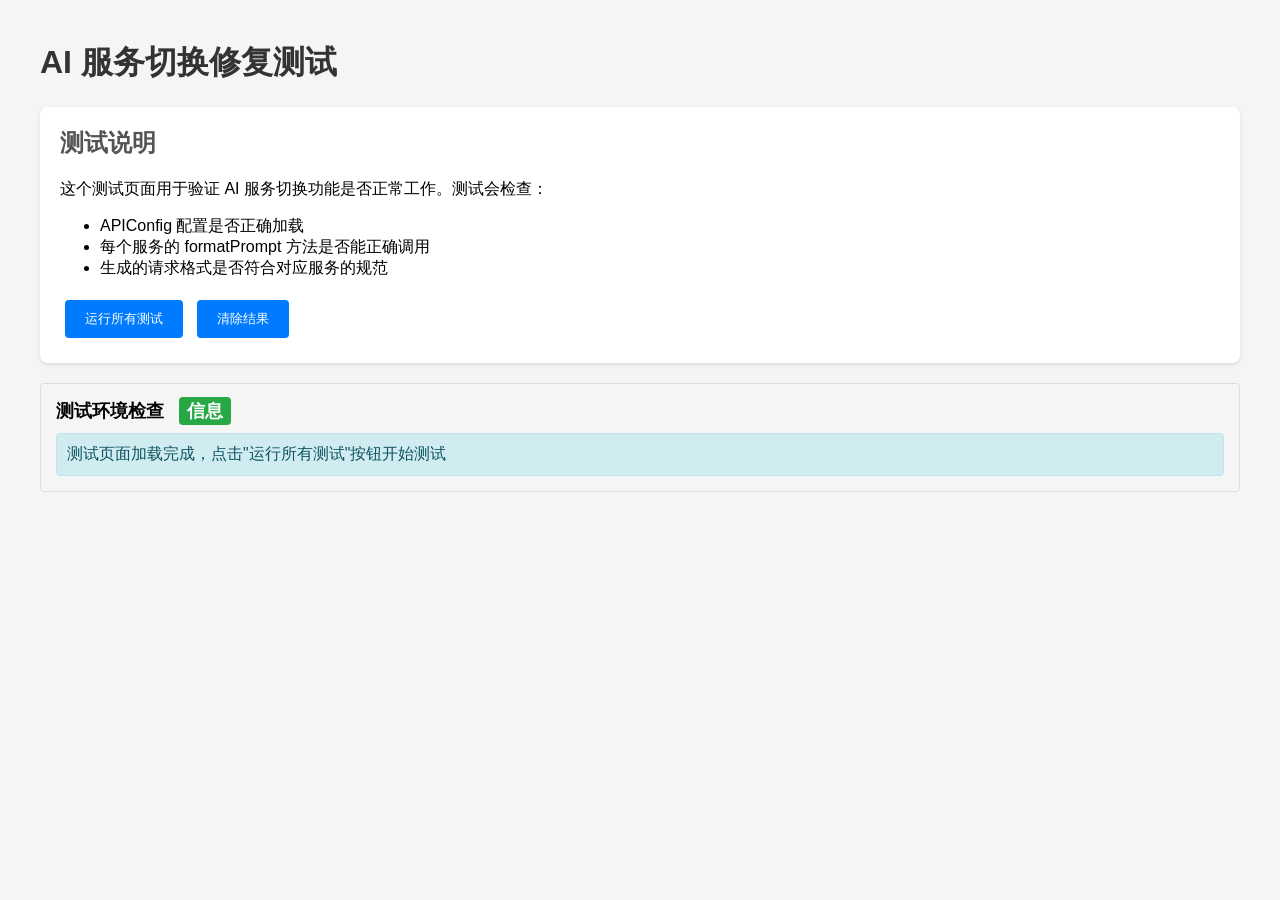
<file: test-api-fix.html>
<!DOCTYPE html>
<html lang="zh-CN">
<head>
    <meta charset="UTF-8">
    <meta name="viewport" content="width=device-width, initial-scale=1.0">
    <title>测试 AI 服务切换修复</title>
    <style>
        body {
            font-family: Arial, sans-serif;
            max-width: 1200px;
            margin: 0 auto;
            padding: 20px;
            background: #f5f5f5;
        }
        .test-container {
            background: white;
            padding: 20px;
            border-radius: 8px;
            margin-bottom: 20px;
            box-shadow: 0 2px 4px rgba(0,0,0,0.1);
        }
        h1 { color: #333; }
        h2 { color: #555; margin-top: 0; }
        .test-item {
            border: 1px solid #ddd;
            padding: 15px;
            margin: 10px 0;
            border-radius: 4px;
        }
        .test-name {
            font-weight: bold;
            font-size: 1.1em;
            margin-bottom: 10px;
        }
        .test-result {
            padding: 10px;
            border-radius: 4px;
            margin-top: 10px;
        }
        .test-result.success {
            background: #d4edda;
            border: 1px solid #c3e6cb;
            color: #155724;
        }
        .test-result.error {
            background: #f8d7da;
            border: 1px solid #f5c6cb;
            color: #721c24;
        }
        .test-result.info {
            background: #d1ecf1;
            border: 1px solid #bee5eb;
            color: #0c5460;
        }
        pre {
            background: #f8f8f8;
            padding: 10px;
            border-radius: 4px;
            overflow-x: auto;
            font-size: 12px;
        }
        button {
            background: #007bff;
            color: white;
            border: none;
            padding: 10px 20px;
            border-radius: 4px;
            cursor: pointer;
            margin: 5px;
        }
        button:hover {
            background: #0056b3;
        }
        .status {
            font-weight: bold;
            padding: 4px 8px;
            border-radius: 4px;
            margin-left: 10px;
        }
        .status.pass { background: #28a745; color: white; }
        .status.fail { background: #dc3545; color: white; }
    </style>
</head>
<body>
    <h1>AI 服务切换修复测试</h1>

    <div class="test-container">
        <h2>测试说明</h2>
        <p>这个测试页面用于验证 AI 服务切换功能是否正常工作。测试会检查：</p>
        <ul>
            <li>APIConfig 配置是否正确加载</li>
            <li>每个服务的 formatPrompt 方法是否能正确调用</li>
            <li>生成的请求格式是否符合对应服务的规范</li>
        </ul>
        <button onclick="runAllTests()">运行所有测试</button>
        <button onclick="clearResults()">清除结果</button>
    </div>

    <div id="testResults"></div>

    <!-- 加载必要的脚本 -->
    <script src="config/api-config.js"></script>
    <script src="js/api.js"></script>

    <script>
        const testResults = document.getElementById('testResults');

        function clearResults() {
            testResults.innerHTML = '';
        }

        function addTestResult(name, type, message, details = null) {
            const testItem = document.createElement('div');
            testItem.className = 'test-item';

            const testName = document.createElement('div');
            testName.className = 'test-name';

            const status = type === 'success' ? '<span class="status pass">通过</span>' :
                           type === 'error' ? '<span class="status fail">失败</span>' :
                           '<span class="status pass">信息</span>';

            testName.innerHTML = `${name} ${status}`;
            testItem.appendChild(testName);

            const result = document.createElement('div');
            result.className = `test-result ${type}`;
            result.textContent = message;
            testItem.appendChild(result);

            if (details) {
                const pre = document.createElement('pre');
                pre.textContent = JSON.stringify(details, null, 2);
                testItem.appendChild(pre);
            }

            testResults.appendChild(testItem);
        }

        function testServiceConfig(serviceId, serviceName) {
            const config = APIConfig.services[serviceId];

            if (!config) {
                addTestResult(
                    `${serviceName} 配置加载`,
                    'error',
                    `无法找到 ${serviceId} 的配置`
                );
                return false;
            }

            addTestResult(
                `${serviceName} 配置加载`,
                'success',
                `配置加载成功，API端点：${config.apiEndpoint}`
            );

            // 测试 formatPrompt 方法
            try {
                const testTopic = '测试主题';
                const testMode = 'pdf';
                const testModel = Object.keys(config.models)[0];

                const requestBody = config.formatPrompt(testTopic, testMode, testModel);

                addTestResult(
                    `${serviceName} formatPrompt 调用`,
                    'success',
                    `成功生成请求体，使用的模型：${testModel}`,
                    requestBody
                );

                return true;
            } catch (error) {
                addTestResult(
                    `${serviceName} formatPrompt 调用`,
                    'error',
                    `调用 formatPrompt 失败：${error.message}`,
                    { error: error.message, stack: error.stack }
                );
                return false;
            }
        }

        function testServices() {
            const services = [
                { id: 'openai', name: 'OpenAI' },
                { id: 'gemini', name: 'Google Gemini' },
                { id: 'claude', name: 'Anthropic Claude' },
                { id: 'deepseek', name: 'Deepseek' },
                { id: 'zhipu', name: '智谱 AI' },
                { id: 'doubao', name: '豆包' },
                { id: 'kouzi', name: '扣子 AI' }
            ];

            let passed = 0;
            let failed = 0;

            services.forEach(service => {
                if (testServiceConfig(service.id, service.name)) {
                    passed++;
                } else {
                    failed++;
                }
            });

            addTestResult(
                '服务配置测试汇总',
                passed === services.length ? 'success' : 'error',
                `测试完成：${passed} 个服务通过，${failed} 个服务失败`,
                { total: services.length, passed, failed }
            );
        }

        function testAPIClientIntegration() {
            addTestResult(
                'APIClient 集成测试',
                'info',
                '测试 APIClient 是否正确使用服务配置...'
            );

            // 创建测试实例
            const client = new APIClient();

            // 测试每个服务
            Object.keys(APIConfig.services).forEach(serviceId => {
                try {
                    const serviceConfig = APIConfig.services[serviceId];

                    // 模拟 sendRequest 中使用 formatPrompt 的调用
                    const testPayload = {
                        topic: '测试主题',
                        mode: 'pdf',
                        model: Object.keys(serviceConfig.models)[0]
                    };

                    // 这里使用 serviceConfig.formatPrompt，与修复后的代码一致
                    const requestBody = serviceConfig.formatPrompt(
                        testPayload.topic,
                        testPayload.mode,
                        testPayload.model
                    );

                    addTestResult(
                        `APIClient 使用 ${serviceId} 配置`,
                        'success',
                        `成功使用 ${serviceId} 的 formatPrompt 方法生成请求体`,
                        { serviceId, modelUsed: testPayload.model, requestBody: JSON.stringify(requestBody, null, 2) }
                    );

                } catch (error) {
                    addTestResult(
                        `APIClient 使用 ${serviceId} 配置`,
                        'error',
                        `使用 ${serviceId} 配置失败：${error.message}`
                    );
                }
            });
        }

        function testAPIKeyValidation() {
            const client = new APIClient();

            const testCases = [
                { service: 'openai', key: 'sk-abcdefghijklmnopqrstuvwxyz123456', shouldPass: true },
                { service: 'openai', key: 'invalid-key', shouldPass: false },
                { service: 'claude', key: 'sk-ant-api1234567890abcdefghijklmnopqrstuvwxyz123456', shouldPass: true },
                { service: 'claude', key: 'sk-invalid', shouldPass: false },
                { service: 'gemini', key: 'AIzaSyAaBbCcDdEeFfGgHhIiJjKkLlMmNnOoPpQq', shouldPass: true },
                { service: 'gemini', key: 'invalid-gemini-key', shouldPass: false },
            ];

            testCases.forEach(testCase => {
                try {
                    const isValid = client.validateApiKey(testCase.key, testCase.service);

                    if (isValid === testCase.shouldPass) {
                        addTestResult(
                            `${testCase.service} API 密钥验证`,
                            'success',
                            `密钥 "${testCase.key.substring(0, 20)}..." ${isValid ? '通过' : '拒绝'}验证，符合预期`
                        );
                    } else {
                        addTestResult(
                            `${testCase.service} API 密钥验证`,
                            'error',
                            `密钥 "${testCase.key.substring(0, 20)}..." ${isValid ? '通过' : '拒绝'}验证，但预期 ${testCase.shouldPass ? '通过' : '拒绝'}`
                        );
                    }
                } catch (error) {
                    addTestResult(
                        `${testCase.service} API 密钥验证`,
                        'error',
                        `验证时抛出异常：${error.message}`
                    );
                }
            });
        }

        function runAllTests() {
            clearResults();
            addTestResult('开始测试', 'info', '开始运行所有测试...');

            testServices();
            testAPIClientIntegration();
            testAPIKeyValidation();

            addTestResult('测试完成', 'info', '所有测试已完成，请查看上方结果');
        }

        // 页面加载后自动运行测试
        window.addEventListener('load', () => {
            addTestResult('测试环境检查', 'info', '测试页面加载完成，点击"运行所有测试"按钮开始测试');
        });
    </script>
</body>
</html>
</file>
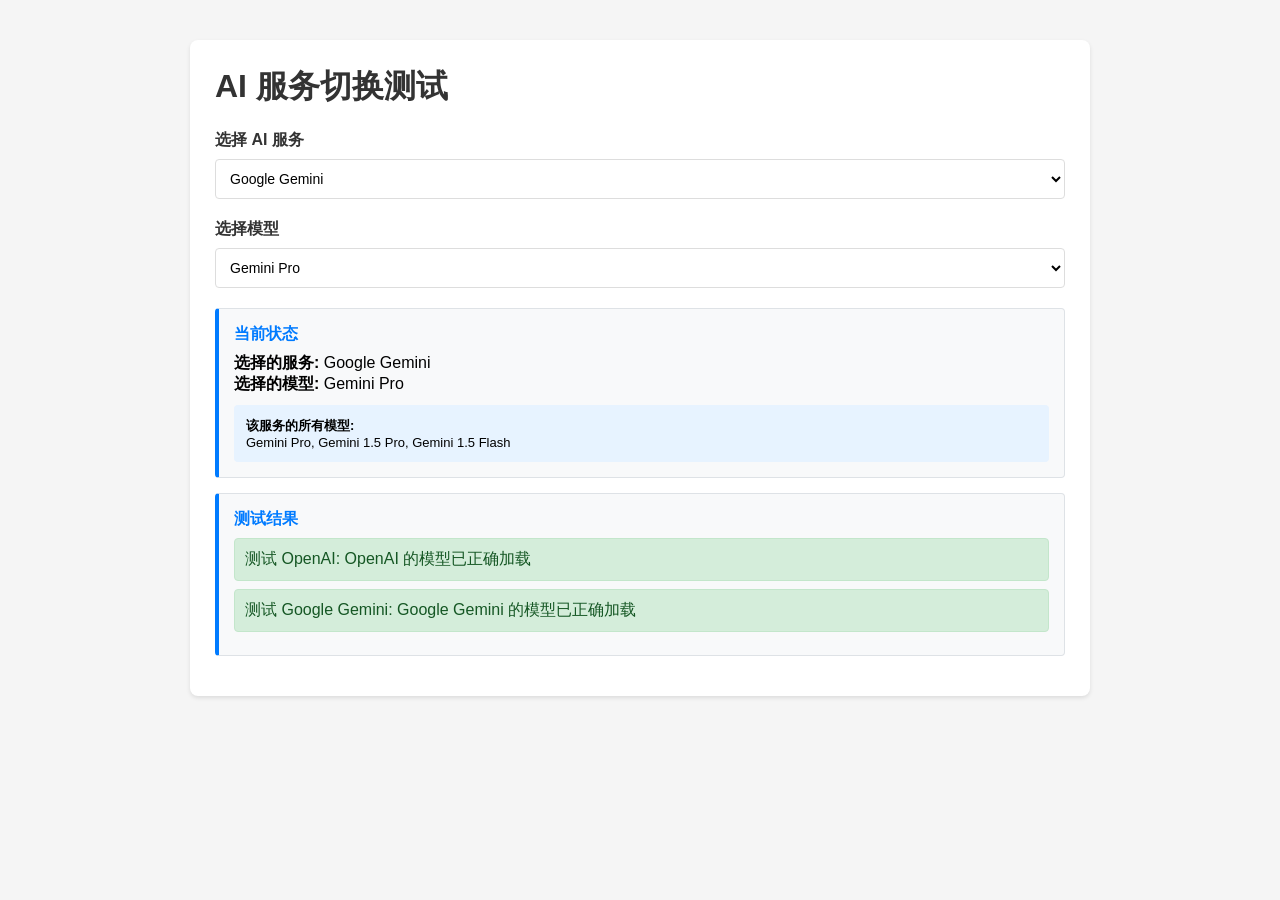
<file: test-service-switch.html>
<!DOCTYPE html>
<html lang="zh-CN">
<head>
    <meta charset="UTF-8">
    <meta name="viewport" content="width=device-width, initial-scale=1.0">
    <meta http-equiv="Cache-Control" content="no-cache, no-store, must-revalidate">
    <meta http-equiv="Pragma" content="no-cache">
    <meta http-equiv="Expires" content="0">
    <title>AI服务切换测试</title>
    <style>
        body {
            font-family: Arial, sans-serif;
            max-width: 900px;
            margin: 20px auto;
            padding: 20px;
            background: #f5f5f5;
        }
        .container {
            background: white;
            padding: 25px;
            border-radius: 8px;
            box-shadow: 0 2px 4px rgba(0,0,0,0.1);
        }
        h1 { color: #333; margin-top: 0; }
        h2 { color: #555; margin-top: 25px; }
        .form-group {
            margin-bottom: 20px;
        }
        label {
            display: block;
            margin-bottom: 8px;
            font-weight: bold;
            color: #333;
        }
        select {
            width: 100%;
            padding: 10px;
            border: 1px solid #ddd;
            border-radius: 4px;
            font-size: 14px;
            background: white;
        }
        .info-box {
            background: #f8f9fa;
            border: 1px solid #dee2e6;
            border-left: 4px solid #007bff;
            padding: 15px;
            margin: 15px 0;
            border-radius: 4px;
        }
        .info-title {
            font-weight: bold;
            margin-bottom: 8px;
            color: #007bff;
        }
        .model-list {
            background: #e7f3ff;
            padding: 12px;
            border-radius: 4px;
            margin-top: 10px;
            font-size: 13px;
        }
        .success {
            color: #28a745;
            font-weight: bold;
        }
        .error {
            color: #dc3545;
            font-weight: bold;
        }
        .test-result {
            padding: 10px;
            margin: 8px 0;
            border-radius: 4px;
        }
        .test-result.pass {
            background: #d4edda;
            border: 1px solid #c3e6cb;
            color: #155724;
        }
        .test-result.fail {
            background: #f8d7da;
            border: 1px solid #f5c6cb;
            color: #721c24;
        }
    </style>
</head>
<body>
    <div class="container">
        <h1>AI 服务切换测试</h1>

        <div class="form-group">
            <label for="serviceSelect">选择 AI 服务</label>
            <select id="serviceSelect"></select>
        </div>

        <div class="form-group">
            <label for="modelSelect">选择模型</label>
            <select id="modelSelect"></select>
        </div>

        <div class="info-box">
            <div class="info-title">当前状态</div>
            <div id="statusInfo">加载中...</div>
        </div>

        <div class="info-box">
            <div class="info-title">测试结果</div>
            <div id="testResults"></div>
        </div>
    </div>

    <script>
        // ============ APIConfig 配置 ============
        const APIConfig = {
            services: {
                openai: {
                    name: 'OpenAI',
                    models: {
                        'gpt-3.5-turbo': 'GPT-3.5 Turbo',
                        'gpt-4': 'GPT-4',
                        'gpt-4-turbo': 'GPT-4 Turbo',
                        'gpt-4o': 'GPT-4O',
                        'gpt-4o-mini': 'GPT-4O Mini'
                    }
                },
                gemini: {
                    name: 'Google Gemini',
                    models: {
                        'gemini-pro': 'Gemini Pro',
                        'gemini-1.5-pro': 'Gemini 1.5 Pro',
                        'gemini-1.5-flash': 'Gemini 1.5 Flash'
                    }
                },
                claude: {
                    name: 'Anthropic Claude',
                    models: {
                        'claude-3-haiku-20240307': 'Claude 3 Haiku',
                        'claude-3-sonnet-20240229': 'Claude 3 Sonnet',
                        'claude-3-opus-20240229': 'Claude 3 Opus',
                        'claude-3-5-sonnet-20241022': 'Claude 3.5 Sonnet'
                    }
                },
                deepseek: {
                    name: 'Deepseek',
                    models: {
                        'deepseek-chat': 'Deepseek Chat',
                        'deepseek-coder': 'Deepseek Coder'
                    }
                },
                zhipu: {
                    name: '智谱 AI',
                    models: {
                        'glm-4': 'GLM-4',
                        'glm-4v': 'GLM-4V',
                        'glm-4.6v': 'GLM-4.6V',
                        'glm-4.5-air': 'GLM-4.5 Air',
                        'glm-4.7': 'GLM-4.7',
                        'glm-3-turbo': 'GLM-3 Turbo'
                    }
                },
                doubao: {
                    name: '豆包',
                    models: {
                        'doubao-pro-4k': '豆包 Pro 4K',
                        'doubao-pro-32k': '豆包 Pro 32K',
                        'doubao-lite': '豆包 Lite'
                    }
                },
                kouzi: {
                    name: '扣子 AI',
                    models: {
                        'kouzi-pro': '扣子 Pro',
                        'kouzi-lite': '扣子 Lite'
                    }
                }
            }
        };

        // ============ 初始化函数 ============
        function init() {
            console.log('初始化开始...');

            // 获取 DOM 元素
            const serviceSelect = document.getElementById('serviceSelect');
            const modelSelect = document.getElementById('modelSelect');
            const statusInfo = document.getElementById('statusInfo');
            const testResults = document.getElementById('testResults');

            // 填充服务选择框
            serviceSelect.innerHTML = '';
            Object.entries(APIConfig.services).forEach(([serviceId, service]) => {
                const option = document.createElement('option');
                option.value = serviceId;
                option.textContent = service.name;
                serviceSelect.appendChild(option);
            });

            console.log('服务列表已填充:', Object.keys(APIConfig.services));

            // 更新模型列表的函数
            function updateModels() {
                const selectedService = serviceSelect.value;
                const service = APIConfig.services[selectedService];

                console.log('更新模型列表 - 服务:', selectedService);
                console.log('更新模型列表 - 配置:', service);

                // 清空模型选择框
                modelSelect.innerHTML = '';

                if (service && service.models) {
                    // 添加模型选项
                    Object.entries(service.models).forEach(([modelId, modelName]) => {
                        const option = document.createElement('option');
                        option.value = modelId;
                        option.textContent = modelName;
                        modelSelect.appendChild(option);
                    });

                    // 选择第一个模型
                    modelSelect.value = Object.keys(service.models)[0];

                    console.log('已添加模型:', Object.keys(service.models));
                    console.log('当前选择的模型:', modelSelect.value);

                    // 更新状态信息
                    statusInfo.innerHTML = `
                        <strong>选择的服务:</strong> ${service.name}<br>
                        <strong>选择的模型:</strong> ${modelSelect.options[modelSelect.selectedIndex].text}<br>
                        <div class="model-list">
                            <strong>该服务的所有模型:</strong><br>
                            ${Object.values(service.models).join(', ')}
                        </div>
                    `;

                    return { pass: true, message: `${service.name} 的模型已正确加载` };
                } else {
                    statusInfo.innerHTML = '<span class="error">错误: 未找到服务配置</span>';
                    return { pass: false, message: '未找到服务配置' };
                }
            }

            // 初始化时更新模型列表
            const initResult = updateModels();

            // 监听服务选择变化
            serviceSelect.addEventListener('change', function() {
                console.log('服务选择变化:', this.value);
                const result = updateModels();
                addTestResult(result.pass, result.message);
            });

            // 监听模型选择变化
            modelSelect.addEventListener('change', function() {
                console.log('模型选择变化:', this.value);
                const selectedService = serviceSelect.value;
                const service = APIConfig.services[selectedService];
                statusInfo.innerHTML = `
                    <strong>选择的服务:</strong> ${service.name}<br>
                    <strong>选择的模型:</strong> ${this.options[this.selectedIndex].text}<br>
                    <div class="model-list">
                        <strong>该服务的所有模型:</strong><br>
                        ${Object.values(service.models).join(', ')}
                    </div>
                `;
            });

            // 添加测试结果
            function addTestResult(pass, message) {
                const div = document.createElement('div');
                div.className = `test-result ${pass ? 'pass' : 'fail'}`;
                div.textContent = message;
                testResults.appendChild(div);

                // 只保留最近 5 条结果
                while (testResults.children.length > 5) {
                    testResults.removeChild(testResults.firstChild);
                }
            }

            // 运行自动测试
            console.log('运行自动测试...');

            // 等待 100ms 确保初始化完成
            setTimeout(() => {
                // 测试每个服务
                const testServices = ['openai', 'gemini', 'claude', 'deepseek', 'zhipu', 'doubao', 'kouzi'];

                testServices.forEach((serviceId, index) => {
                    setTimeout(() => {
                        serviceSelect.value = serviceId;
                        const result = updateModels();
                        addTestResult(result.pass, `测试 ${APIConfig.services[serviceId].name}: ${result.message}`);

                        // 如果是最后一个服务，恢复到第一个
                        if (index === testServices.length - 1) {
                            setTimeout(() => {
                                serviceSelect.value = 'openai';
                                updateModels();
                            }, 500);
                        }
                    }, index * 800);
                });
            }, 100);

            console.log('初始化完成');
        }

        // 页面加载完成后初始化
        document.addEventListener('DOMContentLoaded', init);
    </script>
</body>
</html>
</file>
<file: css/style.css>
/* ==================== 全局样式 ==================== */
* {
    margin: 0;
    padding: 0;
    box-sizing: border-box;
}

:root {
    --primary-color: #00ff88;
    --primary-hover: #00cc66;
    --secondary-color: #ff0088;
    --background-light: #1a1a1a;
    --background-white: #0d0d0d;
    --text-primary: #ffffff;
    --text-secondary: #b0b0b0;
    --border-color: #333333;
    --shadow: 0 2px 8px rgba(0, 255, 136, 0.2);
    --shadow-hover: 0 4px 16px rgba(0, 255, 136, 0.3);
    --radius: 8px;
    --radius-lg: 12px;
}

/* 黑色背景 */
body {
    font-family: 'Courier New', monospace;
    background: #000000;
    background: radial-gradient(ellipse at center, #0a0a0a 0%, #000000 100%);
    min-height: 100vh;
    color: var(--text-primary);
    line-height: 1.6;
    overflow-x: hidden;
}

.container {
    max-width: 800px;
    margin: 0 auto;
    padding: 40px 20px;
    min-height: 100vh;
    position: relative;
    z-index: 1;
}

/* ==================== 头部样式 ==================== */
.header {
    text-align: center;
    margin-bottom: 40px;
    color: var(--text-primary);
    position: relative;
    overflow: hidden;
}

/* 像素风格标题 */
.logo {
    font-size: 3rem;
    font-weight: 700;
    margin-bottom: 8px;
    text-shadow:
        2px 2px 0px #00ff88,
        4px 4px 0px #0088ff,
        6px 6px 0px #ff0088;
    animation: pixel-float 3s ease-in-out infinite;
    display: inline-block;
    font-family: 'Press Start 2P', 'Courier New', monospace;
    letter-spacing: 2px;
    position: relative;
    cursor: pointer;
}

@import url('https://fonts.googleapis.com/css2?family=Press+Start+2P&display=swap');

.logo::before {
    content: attr(data-text);
    position: absolute;
    left: 2px;
    top: 2px;
    color: rgba(255, 255, 255, 0.1);
    z-index: -1;
    animation: glitch 2s infinite;
}

.logo::after {
    content: attr(data-text);
    position: absolute;
    left: -2px;
    top: -2px;
    color: rgba(0, 255, 136, 0.5);
    z-index: -1;
    animation: glitch 3s infinite reverse;
}

@keyframes glitch {
    0%, 100% {
        transform: translate(0);
    }
    20% {
        transform: translate(-2px, 2px);
    }
    40% {
        transform: translate(-2px, -2px);
    }
    60% {
        transform: translate(2px, 2px);
    }
    80% {
        transform: translate(2px, -2px);
    }
}

@keyframes pixel-float {
    0%, 100% {
        transform: translateY(0px);
    }
    50% {
        transform: translateY(-10px);
    }
}

.tagline {
    font-size: 1rem;
    opacity: 0.8;
    animation: fadeInUp 1s ease-out 0.5s both;
    color: var(--text-secondary);
    font-family: 'Courier New', monospace;
}

/* ==================== 动画效果 ==================== */
@keyframes fadeInUp {
    from {
        opacity: 0;
        transform: translateY(20px);
    }
    to {
        opacity: 1;
        transform: translateY(0);
    }
}

@keyframes gradient {
    0% {
        background-position: 0% 50%;
    }
    50% {
        background-position: 100% 50%;
    }
    100% {
        background-position: 0% 50%;
    }
}

@keyframes pulse {
    0% {
        box-shadow: 0 0 0 0 rgba(0, 255, 136, 0.4);
    }
    70% {
        box-shadow: 0 0 0 10px rgba(0, 255, 136, 0);
    }
    100% {
        box-shadow: 0 0 0 0 rgba(0, 255, 136, 0);
    }
}

@keyframes slideInRight {
    from {
        transform: translateX(100%);
        opacity: 0;
    }
    to {
        transform: translateX(0);
        opacity: 1;
    }
}

@keyframes bounce {
    0%, 20%, 50%, 80%, 100% {
        transform: translateY(0);
    }
    40% {
        transform: translateY(-10px);
    }
    60% {
        transform: translateY(-5px);
    }
}

@keyframes fadeIn {
    from {
        opacity: 0;
    }
    to {
        opacity: 1;
    }
}

/* Logo 悬停效果 */
.logo:hover {
    animation: pixel-bounce 0.5s ease-in-out;
    text-shadow:
        2px 2px 0px #ff0088,
        4px 4px 0px #0088ff,
        6px 6px 0px #00ff88;
}

@keyframes pixel-bounce {
    0%, 100% {
        transform: translateY(0) scale(1);
    }
    50% {
        transform: translateY(-5px) scale(1.05);
    }
}

/* ==================== 主内容区域 ==================== */
.main-content {
    background: var(--background-white);
    border-radius: var(--radius-lg);
    padding: 40px;
    box-shadow:
        0 0 20px rgba(0, 255, 136, 0.3),
        inset 0 0 20px rgba(255, 0, 136, 0.1);
    animation: slideInRight 0.8s ease-out;
    position: relative;
    overflow: hidden;
    border: 2px solid var(--border-color);
}

/* 添加卡片进入动画 */
.main-content::before {
    content: '';
    position: absolute;
    top: -2px;
    left: -2px;
    right: -2px;
    bottom: -2px;
    background: linear-gradient(45deg, #00ff88, #0088ff, #ff0088, #00ff88);
    border-radius: var(--radius-lg);
    opacity: 0;
    z-index: -1;
    transition: opacity 0.3s ease;
    background-size: 400% 400%;
    animation: gradient 15s ease infinite;
}

.main-content:hover::before {
    opacity: 1;
}

/* 扫描线效果 */
.main-content::after {
    content: '';
    position: absolute;
    top: 0;
    left: -100%;
    width: 100%;
    height: 2px;
    background: linear-gradient(90deg, transparent, #00ff88, transparent);
    animation: scan 3s linear infinite;
}

@keyframes scan {
    0% {
        left: -100%;
    }
    100% {
        left: 100%;
    }
}

/* 标签页按钮动画 */
.tab-btn {
    position: relative;
    overflow: hidden;
}

.tab-btn::before {
    content: '';
    position: absolute;
    top: 50%;
    left: 50%;
    width: 0;
    height: 0;
    border-radius: 50%;
    background: rgba(0, 255, 136, 0.2);
    transform: translate(-50%, -50%);
    transition: width 0.6s, height 0.6s;
}

.tab-btn:hover::before {
    width: 300px;
    height: 300px;
}

.search-section {
    margin-bottom: 40px;
}

/* ==================== 表单样式 ==================== */
.search-form {
    display: flex;
    flex-direction: column;
    gap: 24px;
}

.form-group {
    display: flex;
    flex-direction: column;
    gap: 8px;
}

.form-group label {
    font-weight: 600;
    color: var(--text-primary);
    font-size: 0.95rem;
    font-family: 'Courier New', monospace;
    text-transform: uppercase;
    letter-spacing: 1px;
}

.search-input,
.api-input,
.service-select,
.model-select {
    padding: 14px 16px;
    border: 2px solid var(--border-color);
    border-radius: var(--radius);
    font-size: 1rem;
    transition: all 0.3s ease;
    outline: none;
    background: var(--background-light);
    color: var(--text-primary);
    font-family: 'Courier New', monospace;
    position: relative;
    animation: fadeInUp 0.6s ease-out;
    animation-fill-mode: both;
}

/* 下拉菜单样式 */
.service-select,
.model-select {
    appearance: none;
    -webkit-appearance: none;
    -moz-appearance: none;
    background-image: url("data:image/svg+xml;charset=UTF-8,%3Csvg xmlns='http://www.w3.org/2000/svg' viewBox='0 0 24 24' fill='none' stroke='currentColor' stroke-width='2' stroke-linecap='round' stroke-linejoin='round'%3E%3Cpolyline points='6 9 12 15 18 9'%3E%3C/polyline%3E%3C/svg%3E");
    background-repeat: no-repeat;
    background-position: right 16px center;
    background-size: 20px;
    padding-right: 48px;
}

/* 下拉菜单选项样式 */
.service-select option,
.model-select option {
    background: #1a1a1a;
    color: var(--text-primary);
    padding: 12px 16px;
}

/* 下拉菜单聚焦时的样式 */
.service-select:focus,
.model-select:focus {
    background-image: url("data:image/svg+xml;charset=UTF-8,%3Csvg xmlns='http://www.w3.org/2000/svg' viewBox='0 0 24 24' fill='none' stroke='var(--primary-color)' stroke-width='2' stroke-linecap='round' stroke-linejoin='round'%3E%3Cpolyline points='6 9 12 15 18 9'%3E%3C/polyline%3E%3C/svg%3E");
}

.search-input {
    animation-delay: 0.1s;
}

.api-input {
    animation-delay: 0.2s;
}

.service-select {
    animation-delay: 0.3s;
}

.model-select {
    animation-delay: 0.4s;
}

/* 输入框聚焦效果 */
.search-input:focus,
.api-input:focus,
.service-select:focus,
.model-select:focus {
    border-color: var(--primary-color);
    background: rgba(0, 255, 136, 0.05);
    box-shadow:
        0 0 0 3px rgba(0, 255, 136, 0.2),
        inset 0 0 10px rgba(0, 255, 136, 0.1);
    transform: translateY(-2px);
}

/* 输入框波纹效果 */
.search-input,
.api-input,
.service-select,
.model-select {
    position: relative;
}

.search-input::after,
.api-input::after,
.service-select::after,
.model-select::after {
    content: '';
    position: absolute;
    top: 50%;
    left: 0;
    width: 100%;
    height: 2px;
    background: linear-gradient(90deg, transparent, var(--primary-color), transparent);
    transform: translateY(-50%);
    opacity: 0;
    transition: opacity 0.3s ease;
}

.search-input:focus::after,
.api-input:focus::after,
.service-select:focus::after,
.model-select:focus::after {
    opacity: 1;
}

.api-input {
    padding-right: 48px;
    position: relative;
}

.toggle-password {
    position: absolute;
    right: 12px;
    top: 50%;
    transform: translateY(-50%);
    background: none;
    border: none;
    cursor: pointer;
    color: var(--text-secondary);
    padding: 8px;
    transition: color 0.3s ease;
    display: none;
}

.api-input:focus + .toggle-password,
.api-input:not(:placeholder-shown) + .toggle-password {
    display: block;
}

.toggle-password:hover {
    color: var(--primary-color);
}

/* ==================== 学习方式选择卡片 ==================== */
.learning-options {
    display: grid;
    grid-template-columns: repeat(3, 1fr);
    gap: 12px;
    animation: fadeInUp 0.8s ease-out 0.4s both;
}

.option-card {
    display: flex;
    flex-direction: column;
    align-items: center;
    padding: 20px;
    background: var(--background-light);
    border: 2px solid var(--border-color);
    border-radius: var(--radius);
    cursor: pointer;
    transition: all 0.3s ease;
    position: relative;
    opacity: 0;
    animation: fadeInUp 0.6s ease-out both;
}

.option-card:nth-child(1) { animation-delay: 0.5s; }
.option-card:nth-child(2) { animation-delay: 0.6s; }
.option-card:nth-child(3) { animation-delay: 0.7s; }

.option-card::before {
    content: '';
    position: absolute;
    top: 0;
    left: 0;
    right: 0;
    bottom: 0;
    background: linear-gradient(135deg, var(--primary-color) 0%, #0088ff 100%);
    border-radius: var(--radius);
    opacity: 0;
    z-index: -1;
    transition: opacity 0.3s ease;
    transform: scale(1.05);
}

/* 复选框隐藏 */
.option-card input[type="checkbox"] {
    appearance: none;
    position: absolute;
    left: -9999px;
    opacity: 0;
}

/* 选中状态：图标背景变绿 */
.option-card:has(input[type="checkbox"]:checked) .option-icon,
.option-card.selected .option-icon {
    background: var(--primary-color);
    border-color: var(--primary-color);
    color: #000000;
    animation: pulse 1s ease-in-out;
    box-shadow: 0 0 30px rgba(0, 255, 136, 0.8);
}

/* 选中状态：整个卡片边框变绿 */
.option-card:has(input[type="checkbox"]:checked) .option-label,
.option-card.selected .option-label {
    color: var(--primary-color);
}

/* 选中状态：卡片整体效果 */
.option-card:has(input[type="checkbox"]:checked),
.option-card.selected {
    border-color: var(--primary-color);
    background: rgba(0, 255, 136, 0.05);
    box-shadow:
        0 4px 12px rgba(0, 255, 136, 0.3),
        inset 0 0 20px rgba(0, 255, 136, 0.05);
}

.option-card:hover {
    transform: translateY(-5px) scale(1.02);
    box-shadow:
        0 10px 30px rgba(0, 255, 136, 0.3),
        inset 0 0 20px rgba(255, 0, 136, 0.1);
    border-color: var(--primary-color);
}

.option-card:active {
    transform: translateY(-2px) scale(1.01);
}

.option-icon {
    font-size: 2.5rem;
    margin-bottom: 8px;
    background: var(--background-white);
    border: 2px solid var(--border-color);
    border-radius: 50%;
    width: 60px;
    height: 60px;
    display: flex;
    align-items: center;
    justify-content: center;
    transition: all 0.3s ease;
    position: relative;
    z-index: 1;
}

.option-icon::before {
    content: '';
    position: absolute;
    top: 50%;
    left: 50%;
    width: 0;
    height: 0;
    border-radius: 50%;
    background: var(--primary-color);
    transform: translate(-50%, -50%);
    transition: all 0.4s ease;
    z-index: -1;
}

.option-card:hover .option-icon {
    transform: scale(1.1) rotate(5deg);
}

.option-label {
    font-weight: 600;
    color: var(--text-primary);
    font-size: 0.9rem;
    font-family: 'Courier New', monospace;
    text-transform: uppercase;
    letter-spacing: 1px;
}

/* ==================== 安全警告 ==================== */
.security-warning {
    display: flex;
    align-items: center;
    gap: 8px;
    padding: 12px 16px;
    background: rgba(255, 255, 0, 0.1);
    border-left: 4px solid #ffff00;
    border-radius: var(--radius);
    color: #ffff00;
    font-size: 0.9rem;
    font-family: 'Courier New', monospace;
}

.security-warning svg {
    flex-shrink: 0;
}

/* ==================== 提交按钮 ==================== */
.submit-btn {
    display: flex;
    align-items: center;
    justify-content: center;
    gap: 8px;
    padding: 16px 32px;
    background: linear-gradient(135deg, var(--primary-color) 0%, #0088ff 100%);
    color: var(--background-white);
    border: none;
    border-radius: var(--radius);
    font-size: 1.1rem;
    font-weight: 600;
    cursor: pointer;
    transition: all 0.3s ease;
    margin-top: 16px;
    position: relative;
    overflow: hidden;
    animation: fadeInUp 0.8s ease-out 0.6s both;
    box-shadow:
        0 4px 15px rgba(0, 255, 136, 0.3),
        inset 0 0 20px rgba(255, 0, 136, 0.2);
    font-family: 'Courier New', monospace;
    text-transform: uppercase;
    letter-spacing: 2px;
}

.submit-btn::before {
    content: '';
    position: absolute;
    top: 0;
    left: -100%;
    width: 100%;
    height: 100%;
    background: linear-gradient(90deg, transparent, rgba(255, 255, 255, 0.2), transparent);
    transition: left 0.5s;
}

.submit-btn:hover::before {
    left: 100%;
}

.submit-btn:hover:not(:disabled) {
    transform: translateY(-3px);
    box-shadow:
        0 6px 20px rgba(0, 255, 136, 0.4),
        inset 0 0 30px rgba(255, 0, 136, 0.3);
}

.submit-btn:active:not(:disabled) {
    transform: translateY(0);
    box-shadow:
        0 2px 10px rgba(0, 255, 136, 0.3),
        inset 0 0 10px rgba(255, 0, 136, 0.2);
}

.submit-btn:disabled {
    opacity: 0.6;
    cursor: not-allowed;
    animation: none;
}

.btn-loader svg {
    animation: spin 1s linear infinite;
}

@keyframes spin {
    from {
        transform: rotate(0deg);
    }
    to {
        transform: rotate(360deg);
    }
}

/* ==================== 最近搜索 ==================== */
.recent-searches {
    border-top: 2px solid var(--border-color);
    padding-top: 24px;
    animation: fadeInUp 1s ease-out 0.9s both;
}

.recent-searches h3 {
    font-size: 1.1rem;
    color: var(--text-secondary);
    margin-bottom: 16px;
    opacity: 0;
    animation: fadeInUp 0.6s ease-out 1.1s both;
    font-family: 'Courier New', monospace;
    text-transform: uppercase;
    letter-spacing: 1px;
}

.recent-searches ul {
    list-style: none;
}

.recent-searches li {
    padding: 12px 16px;
    background: var(--background-light);
    border-radius: var(--radius);
    margin-bottom: 8px;
    cursor: pointer;
    transition: all 0.3s ease;
    display: flex;
    align-items: center;
    gap: 12px;
    opacity: 0;
    animation: fadeInUp 0.5s ease-out both;
    border: 1px solid var(--border-color);
}

/* 为每个搜索项添加不同的延迟 */
.recent-searches li:nth-child(1) { animation-delay: 1.2s; }
.recent-searches li:nth-child(2) { animation-delay: 1.3s; }
.recent-searches li:nth-child(3) { animation-delay: 1.4s; }
.recent-searches li:nth-child(4) { animation-delay: 1.5s; }
.recent-searches li:nth-child(5) { animation-delay: 1.6s; }
.recent-searches li:nth-child(6) { animation-delay: 1.7s; }
.recent-searches li:nth-child(7) { animation-delay: 1.8s; }
.recent-searches li:nth-child(8) { animation-delay: 1.9s; }
.recent-searches li:nth-child(9) { animation-delay: 2.0s; }
.recent-searches li:nth-child(10) { animation-delay: 2.1s; }

.recent-searches li:hover {
    background: rgba(0, 255, 136, 0.05);
    box-shadow: var(--shadow);
    transform: translateX(4px);
    border-color: var(--primary-color);
}

.recent-searches li::before {
    content: "🕐";
    font-size: 1rem;
}

.recent-searches li.empty {
    cursor: default;
    color: var(--text-secondary);
    font-style: italic;
}

.recent-searches li.empty:hover {
    transform: none;
    background: var(--background-light);
}

.recent-searches li.empty::before {
    content: none;
}

/* ==================== 页脚 ==================== */
.footer {
    margin-top: 40px;
    color: var(--text-primary);
    opacity: 0.9;
    font-size: 0.9rem;
}

.footer-content {
    text-align: center;
}

.footer-links {
    margin-top: 16px;
    display: flex;
    justify-content: center;
    gap: 24px;
    flex-wrap: wrap;
    align-items: center;
}

.footer-links a {
    color: var(--text-primary);
    text-decoration: none;
    transition: all 0.3s ease;
    opacity: 0.8;
    padding: 4px 8px;
    border-radius: 4px;
    position: relative;
    font-family: 'Courier New', monospace;
    text-transform: uppercase;
    letter-spacing: 1px;
}

.footer-links a::before {
    content: '';
    position: absolute;
    bottom: 0;
    left: 50%;
    width: 0;
    height: 2px;
    background: var(--primary-color);
    transition: all 0.3s ease;
    transform: translateX(-50%);
}

.footer-links a:hover {
    opacity: 1;
    transform: translateY(-2px);
    color: var(--primary-color);
}

.footer-links a:hover::before {
    width: 100%;
}

.contact-info {
    display: flex;
    flex-direction: column;
    align-items: center;
    gap: 4px;
    animation: fadeInUp 1s ease-out 1.5s both;
}

.contact-info span {
    color: var(--text-secondary);
    font-size: 0.85rem;
    opacity: 0.9;
    transition: all 0.3s ease;
    font-family: 'Courier New', monospace;
    text-transform: uppercase;
    letter-spacing: 1px;
}

.contact-info span:hover {
    opacity: 1;
    transform: scale(1.05);
    color: var(--primary-color);
}

@media (max-width: 480px) {
    .footer-links {
        gap: 16px;
    }
}

/* ==================== 通知提示 ==================== */
.notification {
    position: fixed;
    top: 20px;
    right: 20px;
    padding: 16px 24px;
    background: var(--background-white);
    border-radius: var(--radius);
    box-shadow: var(--shadow-hover);
    max-width: 400px;
    z-index: 1000;
    animation: slideIn 0.3s ease;
    border: 1px solid var(--border-color);
}

.notification.success {
    border-left: 4px solid var(--primary-color);
    box-shadow: 0 0 20px rgba(0, 255, 136, 0.3);
}

.notification.error {
    border-left: 4px solid #ff0088;
    box-shadow: 0 0 20px rgba(255, 0, 136, 0.3);
}

.notification.warning {
    border-left: 4px solid #ffff00;
    box-shadow: 0 0 20px rgba(255, 255, 0, 0.3);
}

@keyframes slideIn {
    from {
        transform: translateX(400px);
        opacity: 0;
    }
    to {
        transform: translateX(0);
        opacity: 1;
    }
}

/* ==================== 响应式设计 ==================== */
@media (max-width: 768px) {
    .container {
        padding: 20px 16px;
    }

    .main-content {
        padding: 24px;
    }

    .logo {
        font-size: 2rem;
    }

    .learning-options {
        grid-template-columns: 1fr;
    }

    .option-card {
        flex-direction: row;
        gap: 16px;
        text-align: left;
        padding: 16px;
    }

    .option-icon {
        width: 50px;
        height: 50px;
        font-size: 2rem;
        margin-bottom: 0;
    }

    .notification {
        left: 16px;
        right: 16px;
        max-width: none;
    }
}

@media (max-width: 480px) {
    .container {
        padding: 16px 12px;
    }

    .main-content {
        padding: 20px 16px;
    }

    .search-input,
    .api-input,
    .service-select,
    .model-select {
        font-size: 16px; /* 防止iOS自动缩放 */
    }
}

/* ==================== 打印样式 ==================== */
@media print {
    body {
        background: var(--background-white);
    }

    .header,
    .footer,
    .notification {
        display: none;
    }
}
</file>
<file: css/result.css>
/* ==================== 结果页面样式 ==================== */
/* 继承基础样式并添加特定样式 */

.header {
    position: relative;
}

.header-content {
    display: flex;
    justify-content: space-between;
    align-items: center;
    margin-bottom: 24px;
}

.back-button {
    margin-left: auto;
}

.back-link {
    display: flex;
    align-items: center;
    gap: 8px;
    padding: 8px 16px;
    background: rgba(255, 255, 255, 0.2);
    border-radius: var(--radius);
    color: var(--background-white);
    text-decoration: none;
    font-size: 0.95rem;
    transition: all 0.3s ease;
}

.back-link:hover {
    background: rgba(255, 255, 255, 0.3);
    transform: translateY(-1px);
}

.topic-info {
    text-align: center;
    margin-bottom: 32px;
}

#resultTopic {
    font-size: 2rem;
    color: var(--background-white);
    margin-bottom: 8px;
    font-weight: 600;
}

.service-info {
    color: rgba(255, 255, 255, 0.9);
    font-size: 0.95rem;
}

/* ==================== 标签页导航 ==================== */
.tab-nav {
    display: flex;
    gap: 8px;
    margin-bottom: 24px;
    border-bottom: 2px solid var(--border-color);
    padding-bottom: 0;
}

.tab-btn {
    flex: 1;
    padding: 12px 24px;
    background: none;
    border: none;
    border-bottom: 3px solid transparent;
    color: var(--text-secondary);
    font-size: 1rem;
    font-weight: 600;
    cursor: pointer;
    transition: all 0.3s ease;
    position: relative;
}

.tab-btn:hover {
    color: var(--primary-color);
    background: var(--background-light);
}

.tab-btn.active {
    color: var(--primary-color);
    border-bottom-color: var(--primary-color);
}

.tab-btn.active:hover {
    background: var(--background-light);
}

/* ==================== 标签页内容 ==================== */
.tab-content {
    min-height: 500px;
}

.tab-pane {
    display: none;
}

.tab-pane.active {
    display: block;
    animation: fadeIn 0.3s ease;
}

@keyframes fadeIn {
    from {
        opacity: 0;
        transform: translateY(10px);
    }
    to {
        opacity: 1;
        transform: translateY(0);
    }
}

/* ==================== 内容页面样式 ==================== */
.content-actions {
    display: flex;
    gap: 12px;
    margin-bottom: 24px;
    flex-wrap: wrap;
}

.action-btn {
    display: flex;
    align-items: center;
    gap: 8px;
    padding: 10px 20px;
    background: var(--primary-color);
    color: var(--background-white);
    border: none;
    border-radius: var(--radius);
    font-size: 0.95rem;
    font-weight: 600;
    cursor: pointer;
    transition: all 0.3s ease;
}

.action-btn:hover {
    background: var(--primary-hover);
    transform: translateY(-2px);
    box-shadow: var(--shadow);
}

.action-btn:active {
    transform: translateY(0);
}

/* 继续生成其他模式按钮样式 */
.action-btn.continue-generate-modes {
    background: var(--secondary-color);
}

.action-btn.continue-generate-modes:hover {
    background: #ff00aa;
    box-shadow: 0 4px 16px rgba(255, 0, 136, 0.3);
}

.content-display {
    max-height: 600px;
    overflow-y: auto;
    padding: 24px;
    background: var(--background-light);
    border-radius: var(--radius-lg);
    line-height: 1.8;
}

.content-display h1,
.content-display h2,
.content-display h3 {
    color: var(--text-primary);
    margin-bottom: 16px;
    margin-top: 24px;
}

.content-display h1 {
    font-size: 1.8rem;
    border-bottom: 2px solid var(--primary-color);
    padding-bottom: 8px;
}

.content-display h2 {
    font-size: 1.5rem;
    border-bottom: 1px solid var(--border-color);
    padding-bottom: 6px;
}

.content-display h3 {
    font-size: 1.2rem;
}

.content-display p {
    margin-bottom: 16px;
    color: var(--text-primary);
}

.content-display ul,
.content-display ol {
    margin-bottom: 16px;
    padding-left: 24px;
}

.content-display li {
    margin-bottom: 8px;
    color: var(--text-primary);
}

.content-display code {
    background: rgba(0, 0, 0, 0.1);
    padding: 2px 6px;
    border-radius: 4px;
    font-family: 'Consolas', 'Monaco', monospace;
    font-size: 0.9rem;
}

.content-display pre {
    background: rgba(0, 0, 0, 0.05);
    padding: 16px;
    border-radius: var(--radius);
    overflow-x: auto;
    margin-bottom: 16px;
}

.content-display blockquote {
    border-left: 4px solid var(--primary-color);
    padding-left: 16px;
    margin: 16px 0;
    color: var(--text-secondary);
    font-style: italic;
}

/* ==================== 思维导图样式 ==================== */
.mindmap-actions {
    display: flex;
    gap: 12px;
    margin-bottom: 24px;
    flex-wrap: wrap;
}

.mindmap-container {
    width: 100%;
    height: 600px;
    background: var(--background-light);
    border-radius: var(--radius-lg);
    position: relative;
    overflow: hidden;
}

.mindmap-svg {
    width: 100%;
    height: 100%;
}

.node {
    cursor: pointer;
}

.node circle {
    fill: #fff;
    stroke: var(--primary-color);
    stroke-width: 2px;
    transition: all 0.3s ease;
}

.node text {
    font-size: 12px;
    font-weight: 600;
    text-anchor: middle;
    dominant-baseline: central;
    pointer-events: none;
}

.node:hover circle {
    stroke-width: 3px;
    fill: var(--primary-color);
    fill-opacity: 0.1;
}

.link {
    fill: none;
    stroke: var(--border-color);
    stroke-width: 2px;
}

.link.highlighted {
    stroke: var(--primary-color);
    stroke-width: 3px;
}

/* ==================== 动画演示样式 ==================== */
.animation-controls {
    background: var(--background-light);
    padding: 24px;
    border-radius: var(--radius-lg);
    margin-bottom: 24px;
}

.progress-container {
    margin-bottom: 20px;
}

.progress-slider {
    width: 100%;
    height: 8px;
    background: var(--border-color);
    border-radius: 4px;
    outline: none;
    -webkit-appearance: none;
    cursor: pointer;
}

.progress-slider::-webkit-slider-thumb {
    -webkit-appearance: none;
    width: 20px;
    height: 20px;
    background: var(--primary-color);
    border-radius: 50%;
    cursor: pointer;
    transition: all 0.3s ease;
}

.progress-slider::-webkit-slider-thumb:hover {
    transform: scale(1.2);
    box-shadow: 0 0 0 8px rgba(74, 144, 226, 0.1);
}

.step-indicators {
    display: flex;
    justify-content: space-between;
    margin-top: 8px;
    padding: 0 4px;
}

.step-dot {
    width: 8px;
    height: 8px;
    border-radius: 50%;
    background: var(--border-color);
    transition: all 0.3s ease;
}

.step-dot.active {
    background: var(--primary-color);
    transform: scale(1.2);
}

.control-buttons {
    display: flex;
    justify-content: center;
    align-items: center;
    gap: 16px;
    margin-bottom: 20px;
}

.control-btn {
    width: 48px;
    height: 48px;
    border-radius: 50%;
    border: 2px solid var(--primary-color);
    background: var(--background-white);
    color: var(--primary-color);
    cursor: pointer;
    transition: all 0.3s ease;
    display: flex;
    align-items: center;
    justify-content: center;
}

.control-btn:hover:not(:disabled) {
    background: var(--primary-color);
    color: var(--background-white);
    transform: scale(1.1);
}

.control-btn:disabled {
    opacity: 0.4;
    cursor: not-allowed;
}

.control-btn.play-pause {
    width: 56px;
    height: 56px;
    background: var(--primary-color);
    color: var(--background-white);
}

.control-btn.play-pause:hover {
    background: var(--primary-hover);
}

.speed-control {
    display: flex;
    align-items: center;
    justify-content: center;
    gap: 12px;
}

.speed-select {
    padding: 8px 12px;
    border: 2px solid var(--border-color);
    border-radius: var(--radius);
    background: var(--background-white);
    font-size: 0.95rem;
    cursor: pointer;
    transition: all 0.3s ease;
}

.speed-select:focus {
    border-color: var(--primary-color);
    outline: none;
}

.animation-container {
    min-height: 400px;
    background: var(--background-light);
    border-radius: var(--radius-lg);
    padding: 24px;
    position: relative;
}

.animation-step {
    display: none;
    padding: 20px;
    background: var(--background-white);
    border-radius: var(--radius);
    box-shadow: var(--shadow);
}

.animation-step.active {
    display: block;
    animation: slideIn 0.5s ease;
}

.animation-step h3 {
    color: var(--primary-color);
    margin-bottom: 16px;
    font-size: 1.3rem;
}

.animation-step p {
    color: var(--text-primary);
    line-height: 1.6;
    margin-bottom: 12px;
}

.animation-step .example {
    background: var(--background-light);
    padding: 16px;
    border-radius: var(--radius);
    margin-top: 16px;
    border-left: 4px solid var(--secondary-color);
}

/* ==================== 加载状态 ==================== */
.loading-overlay {
    position: absolute;
    top: 0;
    left: 0;
    right: 0;
    bottom: 0;
    background: rgba(255, 255, 255, 0.9);
    display: flex;
    flex-direction: column;
    align-items: center;
    justify-content: center;
    z-index: 1000;
    border-radius: var(--radius-lg);
}

.loading-spinner {
    margin-bottom: 16px;
    animation: spin 1s linear infinite;
}

.loading-text {
    color: var(--text-secondary);
    font-size: 1.1rem;
}

/* ==================== 响应式设计 ==================== */
@media (max-width: 768px) {
    .header-content {
        flex-direction: column;
        gap: 16px;
        text-align: center;
    }

    .tab-nav {
        flex-wrap: wrap;
    }

    .tab-btn {
        flex: 1 1 calc(33.333% - 6px);
        min-width: 100px;
    }

    .content-actions,
    .mindmap-actions {
        justify-content: center;
    }

    .action-btn {
        flex: 1;
        min-width: 120px;
    }

    .content-display {
        max-height: 400px;
        padding: 16px;
    }

    .mindmap-container {
        height: 400px;
    }

    .animation-controls {
        padding: 16px;
    }

    .control-buttons {
        gap: 12px;
    }

    .control-btn {
        width: 40px;
        height: 40px;
    }

    .control-btn.play-pause {
        width: 48px;
        height: 48px;
    }
}

@media (max-width: 480px) {
    #resultTopic {
        font-size: 1.5rem;
    }

    .tab-nav {
        gap: 4px;
    }

    .tab-btn {
        padding: 10px 16px;
        font-size: 0.9rem;
    }

    .content-display {
        padding: 12px;
        font-size: 14px;
    }

    .content-display h1 {
        font-size: 1.5rem;
    }

    .content-display h2 {
        font-size: 1.3rem;
    }
}

/* ==================== 打印样式 ==================== */
@media print {
    .header-content {
        display: none;
    }

    .tab-nav,
    .content-actions,
    .mindmap-actions,
    .animation-controls {
        display: none;
    }

    .content-display {
        max-height: none;
        overflow: visible;
        background: none;
        box-shadow: none;
        border: 1px solid var(--border-color);
    }
}
</file>
